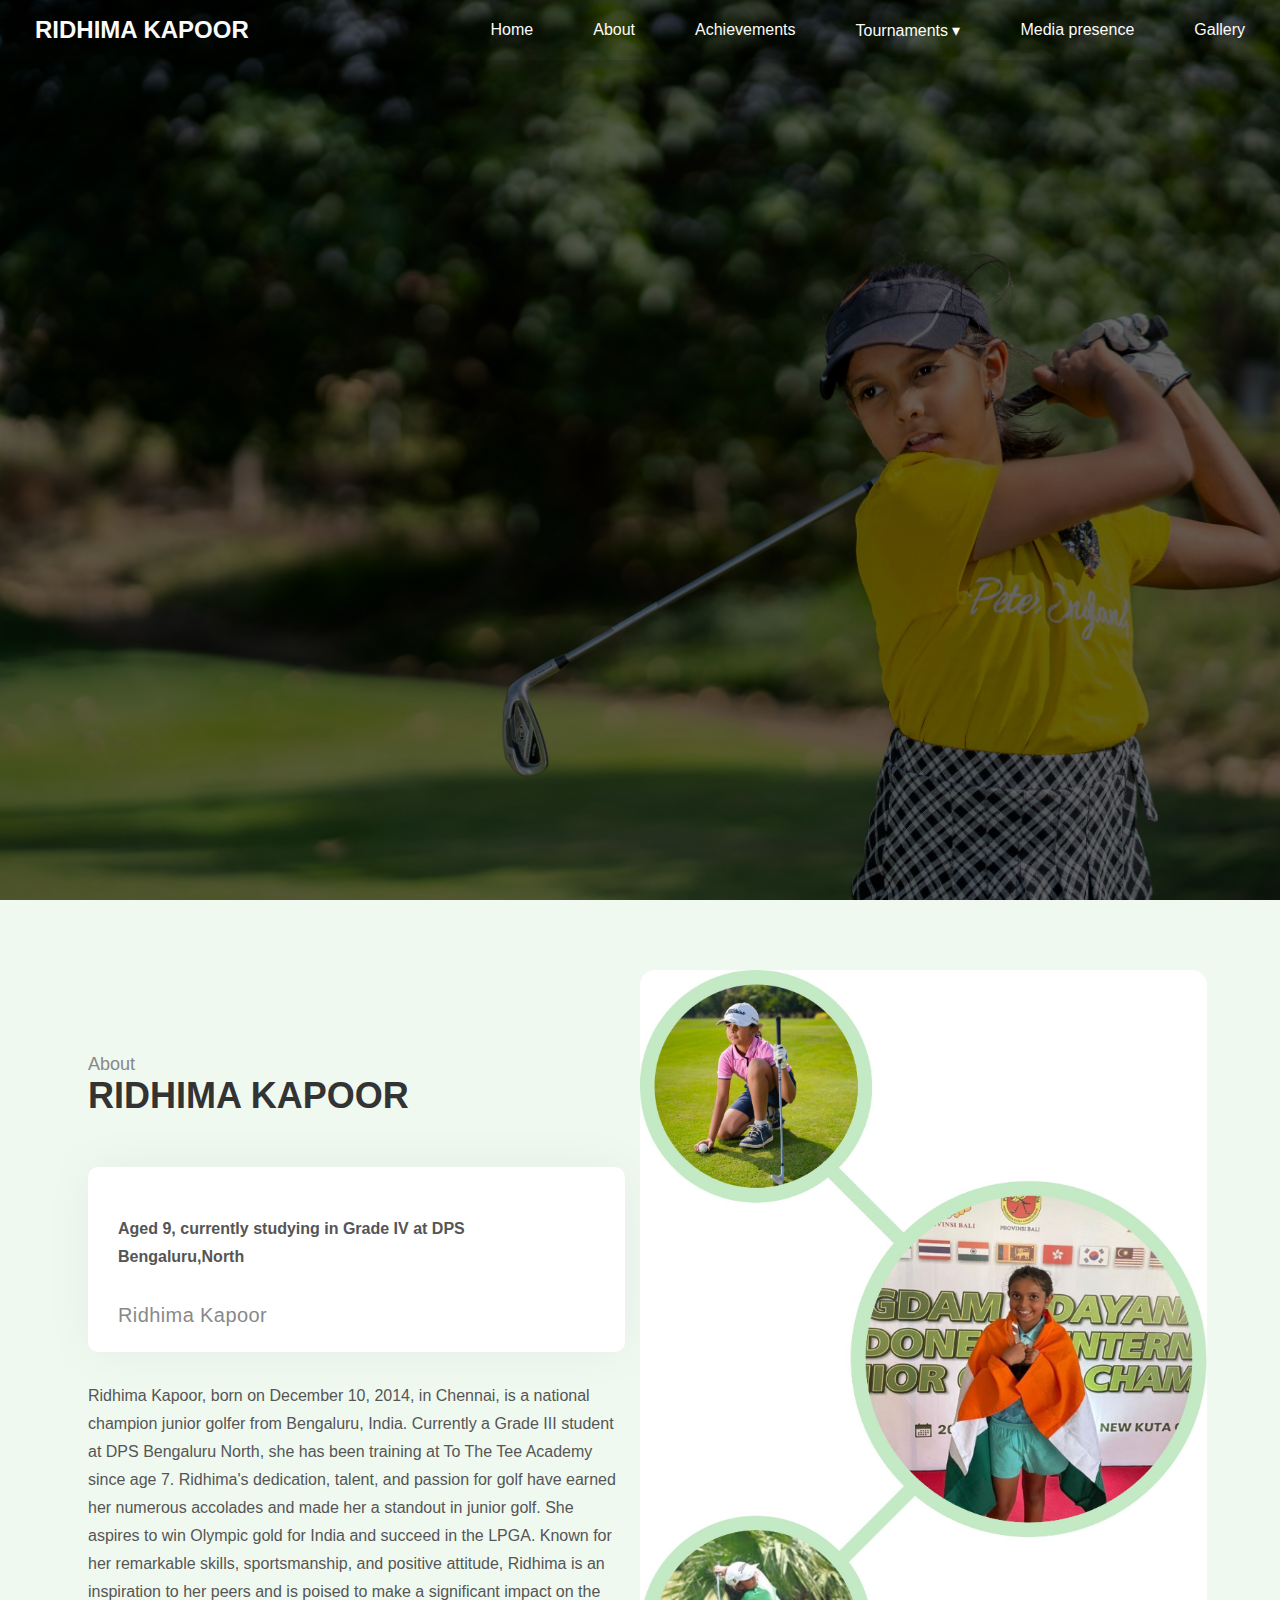
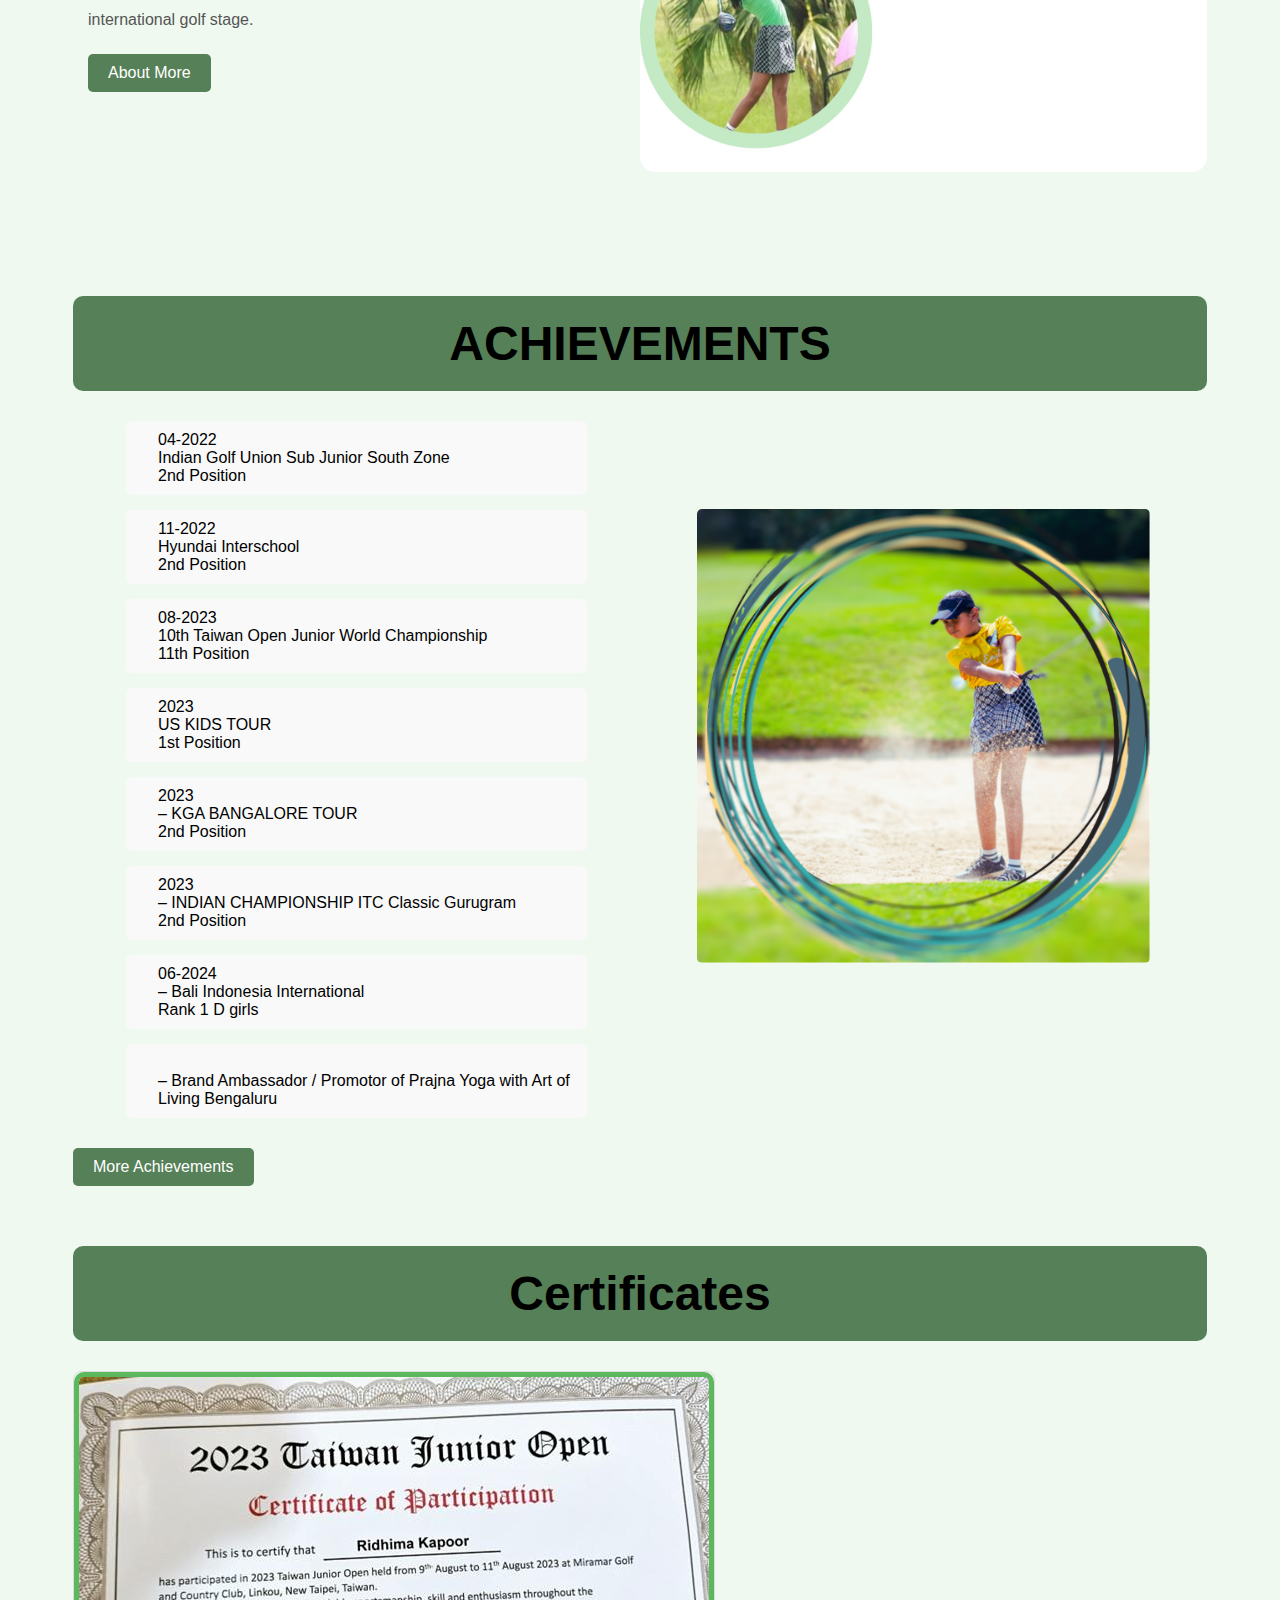
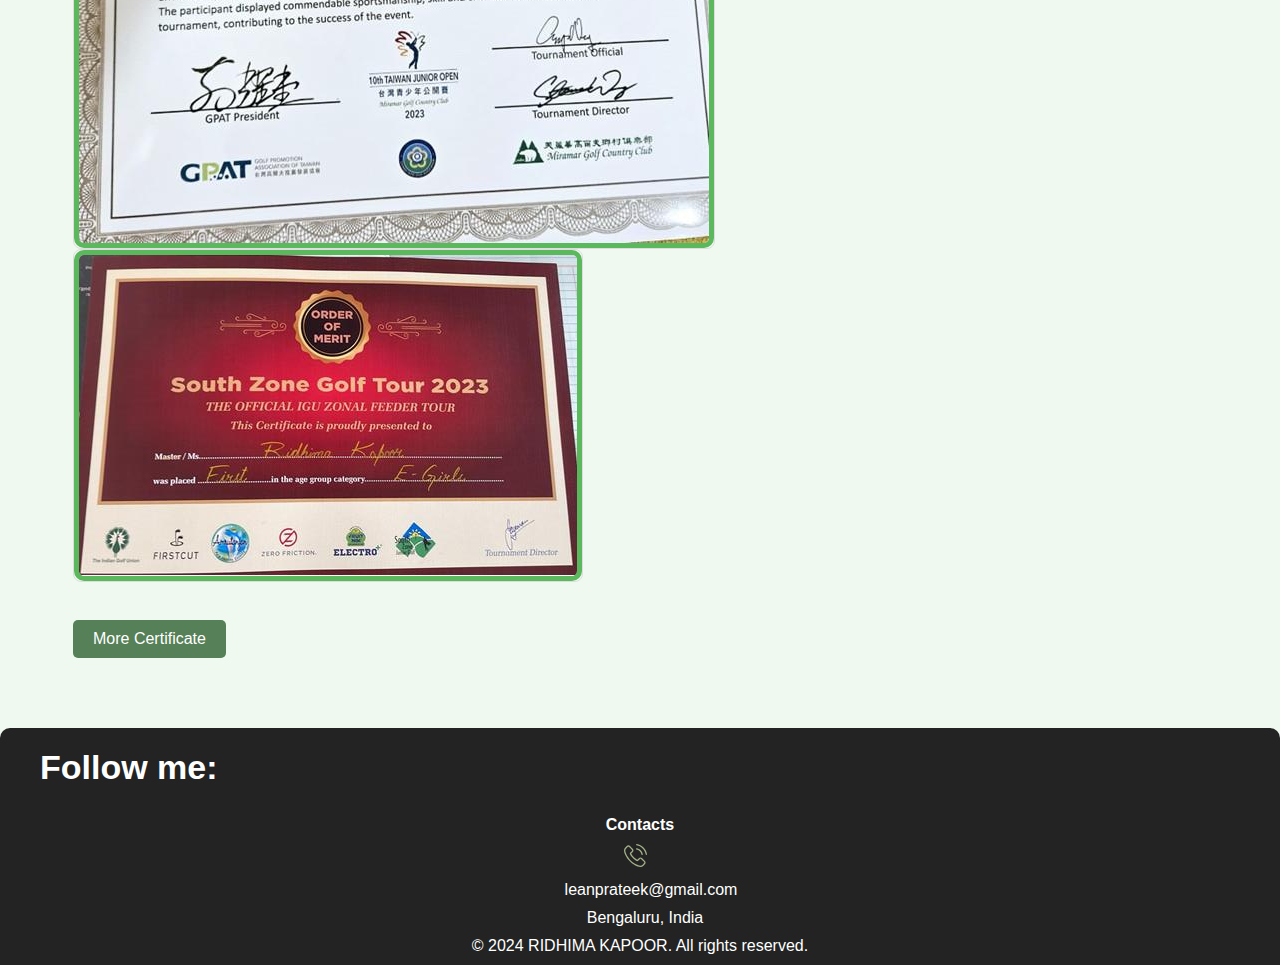
<file: index.html>
<!DOCTYPE html>
<html lang="en">

<head>
    <meta charset="UTF-8">
    <meta name="viewport" content="width=device-width, initial-scale=1.0">
    <title>RIDHIMA KAPOOR</title>
    <!-- Combined font-awesome CSS imports -->
    <link rel="stylesheet" href="CSS/indexcss.css">
    <link rel="stylesheet" href="https://cdnjs.cloudflare.com/ajax/libs/font-awesome/6.5.1/css/all.min.css"
        integrity="sha512-DTOQO9RWCH3ppGqcWaEA1BIZOC6xxalwEsw9c2QQeAIftl+Vegovlnee1c9QX4TctnWMn13TZye+giMm8e2LwA=="
        crossorigin="anonymous" referrerpolicy="no-referrer" />
    <link rel="preconnect" href="https://fonts.googleapis.com">
    <link rel="preconnect" href="https://fonts.gstatic.com" crossorigin>
    <link href="https://fonts.googleapis.com/css2?family=Poppins:ital,wght@1,300&display=swap" rel="stylesheet">
    <!-- Combined font-awesome CSS imports -->
    <link rel="stylesheet" href="https://cdnjs.cloudflare.com/ajax/libs/font-awesome/4.7.0/css/font-awesome.min.css">
    <script src="https://code.jquery.com/jquery-3.4.1.js"></script>

    
</head>
<style>
     .Hero {
            height: 100vh;
            width: 100%;
            background: linear-gradient(rgba(0, 0, 0, 0.6), rgba(0, 0, 0, 0.6)), url("RIDHIMA KAPOOR/main1.jpg") no-repeat center center;
            background-size: cover;
            background-position: center;
            backface-visibility: inherit;
            position: relative;
        }

        @media (max-width: 576px) {
    .Hero {
        height: 60vh; /* Adjust height as needed for tablets */
        background-position: center center;
        background-size: cover; /* Ensure the image is centered */
    }
}
        @media (max-width: 425px) {
    .Hero {
        height: 50vh; /* Adjust height as needed */
        background-position: center center; /* Ensure the image is centered */
    }
}
</style>

<body>
    <header>
        <div class="Hero">
            <nav>
                <ul class="sidebar">
                    <li onclick="hideSidebar()"><a href="#"><svg xmlns="http://www.w3.org/2000/svg" height="26"
                                viewBox="0 96 960 960" width="26">
                                <path
                                    d="m249 849-42-42 231-231-231-231 42-42 231 231 231-231 42 42-231 231 231 231-42 42-231-231-231 231Z" />
                            </svg></a></li>
                    <li><a href="index.html">Home</a></li>
                    <li><a href="About.html">About</a></li>
                    <li><a href="Achievements.html">Achievements</a></li>
                    <li><a href="#">Tournaments &#x25BE;</a>
                        <ul class="dropdown">
                            <li><a href="2022.html">2022</a></li>
                            <li><a href="2023.html">2023</a></li>
                            <li><a href="2024.html">2024</a></li>
                        </ul>
                    </li>
                    <li><a href="mediapresence.html">Media presence</a></li>
                    <li><a href="Gallery.html">Gallery</a></li>
                </ul>
                <ul>
                    <li><a href="#">
                            <h2 class="logo">RIDHIMA KAPOOR</h2>
                        </a></li>
                    <li class="hideOnMobile"><a href="index.html">Home</a></li>
                    <li class="hideOnMobile"><a href="About.html">About</a></li>
                    <li class="hideOnMobile"><a href="Achievements.html">Achievements</a></li>
                    <li class="hideOnMobile"><a href="#">Tournaments &#x25BE;</a>
                        <ul class="dropdown">
                            <li class="hideOnMobile"><a href="2022.html">2022</a></li>
                            <li class="hideOnMobile"><a href="2023.html">2023</a></li>
                            <li class="hideOnMobile"><a href="2024.html">2024</a></li>
                        </ul>
                    </li>
                    <li class="hideOnMobile"><a href="mediapresence.html">Media presence</a></li>
                    <li class="hideOnMobile"><a href="Gallery.html">Gallery</a></li>
                    <li class="menu-button" onclick="showSidebar()"><a href="#"><svg xmlns="http://www.w3.org/2000/svg"
                                height="26" viewBox="0 96 960 960" width="26">
                                <path d="M120 816v-60h720v60H120Zm0-210v-60h720v60H120Zm0-210v-60h720v60H120Z" />
                            </svg></a></li>
                </ul>
            </nav>
        </div>
        <script src="javascript/index.js"></script>
    </header>
    <main>

        <div class="about-area">
            <div class="container">
                <div class="row">
                    <div class="col">
                        <div class="about-left">
                            <div class="title">
                                <span>About</span>
                                <h2>RIDHIMA KAPOOR</h2>
                            </div>
                            <div class="special-message">
                                <div class="lqt">
                                    <i class="fas fa-quote-left"></i>
                                </div>
                                <p>Aged 9, currently studying in Grade IV at DPS Bengaluru,North
                                </p>
                                <div class="rqt">
                                    <i class="fas fa-quote-right"></i>
                                </div>
                                <h6>Ridhima Kapoor</h6>
                            </div>
                            <p>Ridhima Kapoor, born on December 10, 2014, in Chennai, is a national champion junior
                                golfer from Bengaluru, India. Currently a Grade III student at DPS Bengaluru North, she
                                has been training at To The Tee Academy since age 7. Ridhima's dedication, talent, and
                                passion for golf have earned her numerous accolades and made her a standout in junior
                                golf. She aspires to win Olympic gold for India and succeed in the LPGA. Known for her
                                remarkable skills, sportsmanship, and positive attitude, Ridhima is an inspiration to
                                her peers and is poised to make a significant impact on the international golf stage.
                            </p>
                            <div class="button--wrap">
                                <a href="About.html" class="eg-btn btn--primary golf-btn mx-auto">About More <i
                                        class="bi bi-arrow-right"></i></a>
                            </div>
                        </div>
                    </div>
                    <div class="col-lg-6 col-xl-6">
                        <div class="about-right">
                            <div class="">
                                <img src="RIDHIMA KAPOOR/hrk1.jpg" alt="about">
                            </div>
                        </div>
                    </div>
                </div>
            </div>
        </div>

        <div class="field-review sec-mar">
            <div class="container">
                <div class="row">
                    <div class="col-lg-7 col-xl-6 or2">
                        <div class="review-content">
                            <div class="tit1">
                                <h2>ACHIEVEMENTS</h2>
                            </div>

                            <ul class="field-points">


                                <li><i class="far fa-check-circle"></i> 04-2022<br /> Indian Golf Union Sub Junior
                                    South Zone<br /> 2nd Position</li>

                                <li><i class="far fa-check-circle"></i> 11-2022<br /> Hyundai Interschool <br /> 2nd
                                    Position</li>

                                <li><i class="far fa-check-circle"></i> 08-2023<br /> 10th Taiwan Open Junior World
                                    Championship <br /> 11th Position</li>

                                <li><i class="far fa-check-circle"></i> 2023<br /> US KIDS TOUR <br /> 1st
                                    Position</li>
                                <li><i class="far fa-check-circle"></i> 2023<br /> – KGA BANGALORE TOUR<br /> 2nd
                                    Position</li>
                                <li><i class="far fa-check-circle"></i> 2023<br /> – INDIAN CHAMPIONSHIP ITC
                                    Classic Gurugram<br /> 2nd Position</li>
                                <li><i class="far fa-check-circle"></i> 06-2024<br /> – Bali Indonesia
                                    International<br /> Rank 1 D girls</li>
                                <li><i class="far fa-check-circle"></i><br /> – Brand Ambassador / Promotor
                                    of Prajna Yoga with Art of Living
                                    Bengaluru<br /> </li>



                            </ul>
                            <div class="button--wrap">
                                <a href="Achievements.html"
                                    class="eg-btn btn--primary golf-btn mx-auto">More Achievements<i
                                        class="bi bi-arrow-right"></i></a>
                            </div>
                        </div>
                    </div>
                    <div class="col-lg-5 col-xl-6 or1">
                        <div class="field-img">
                            <img src="RIDHIMA KAPOOR/ach-rk5.png" alt="">
                        </div>
                    </div>
                </div>
            </div>
        </div>

        <div class="our-club sec-mar-bottom">
            <div class="container">
                <div class="row justify-content-center">
                    <div class="col-xl-6">
                        <div class="tit2">
                            <h2>Certificates</h2>
                        </div>
                    </div>
                </div>
                <div class="club-facilities">
                    <div class="row g-4">

                        <div class="col-md-6 col-lg-4">
                            <div class="single-facility">
                                <div class="facilty-img">
                                    <a href="#"><img src="RIDHIMA KAPOOR/cert1.jpg" alt=""></a>
                                </div>
                            </div>
                        </div>
                        <div class="col-md-6 col-lg-4">
                            <div class="single-facility">
                                <div class="facilty-img">
                                    <a href="#"><img src="RIDHIMA KAPOOR/cert2.jpg" alt=""></a>
                                </div>
                            </div>
                        </div>
                    </div>
                    <br />
                    <div class="button--wrap certiicate-btn">
                        <a href="2022.html"
                            class="eg-btn btn--primary golf-btn mx-auto">More Certificate <i
                                class="bi bi-arrow-right"></i></a>
                    </div>
                </div>
            </div>
        </div>


    </main>

    <footer>
        <div class="footer-container">
            <h1>Follow me: </h1>
            <div class="social-icons">
               <!-- <a href="" target="_blank"><i class="fa-brands fa-facebook"></i></a>-->
                <a href="https://www.instagram.com/ridhima_kapoor_g/?utm_source=ig_embed&ig_rid=15fcfe36-5693-48a4-8df6-24b046342776&ig_mid=89C31DAB-58BF-47EE-B139-135006F8A5E1"
                    target="_blank"><i class="fab fa-instagram"></i></a>
               <!-- <a href="https://twitter.com/" target="_blank"><i class="fab fa-twitter"></i></a>
                <a href="https://www.linkedin.com" target="_blank"><i class="fab fa-linkedin-in"></i></a>-->
            </div>
        </div>
        <div class="col-md-4">
            <div class="footer-widget">
                <h4>Contacts</h4>
                <div class="number">
                    <div class="num-icon">
                        <i><img src="RIDHIMA KAPOOR/f-c2.svg" alt=""></i>
                    </div>
                    <div class="phone">
                        <a href=""></a>
                    </div>
                </div>
                <div class="office-mail">
                    <div class="mail-icon">
                        <i class="far fa-envelope"></i>
                    </div>
                    <div class="email">
                        <a href="mailto:leanprateek@gmail.com"><span data-cfemail="mailto:leanprateek@gmail.com">
                                leanprateek@gmail.com</span></a>
                    </div>
                </div>
                <div class="address">
                    <div class="address-icon">
                        <i class="fas fa-map-marker-alt"></i>
                    </div>
                    <p>Bengaluru, India</p>
                </div>


            </div>
        </div>
        </div>
        </div>
        <p>&copy; 2024 RIDHIMA KAPOOR. All rights reserved.</p>
    </footer>
</body>




</html>
</file>
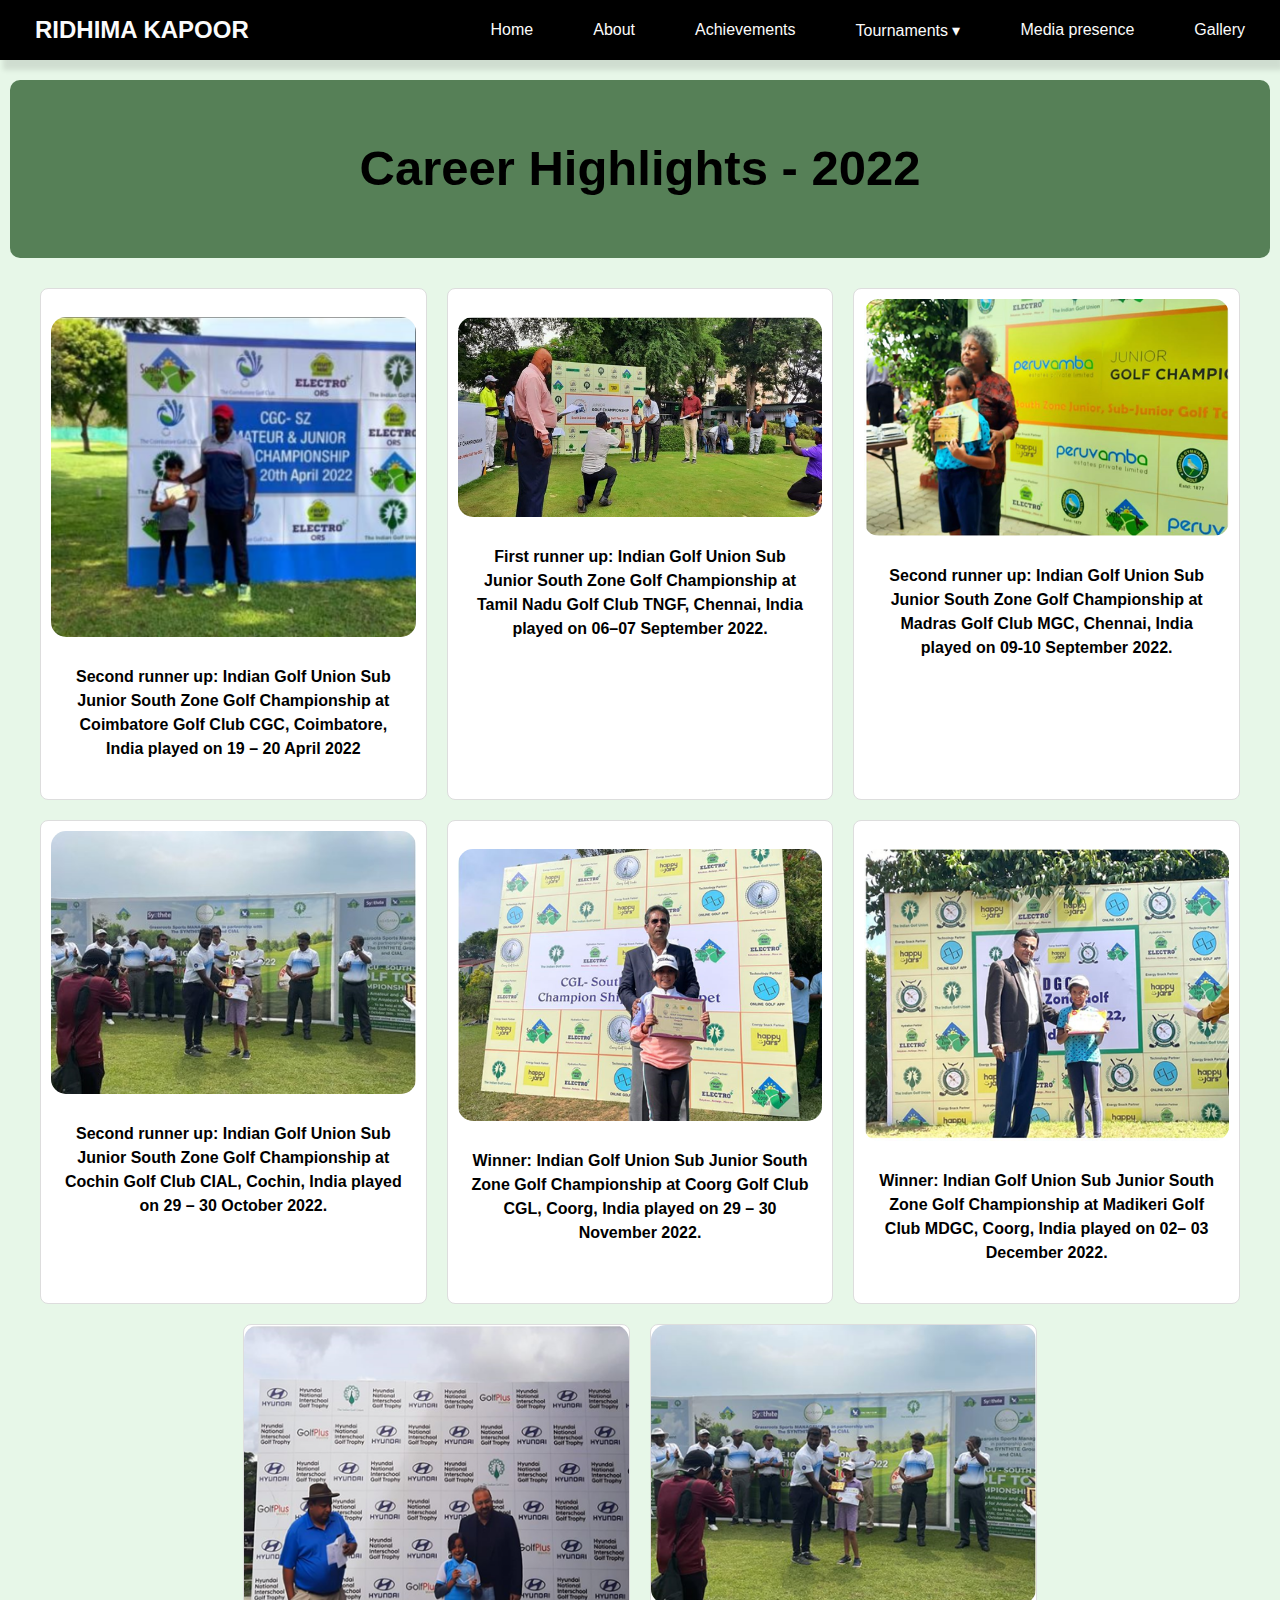
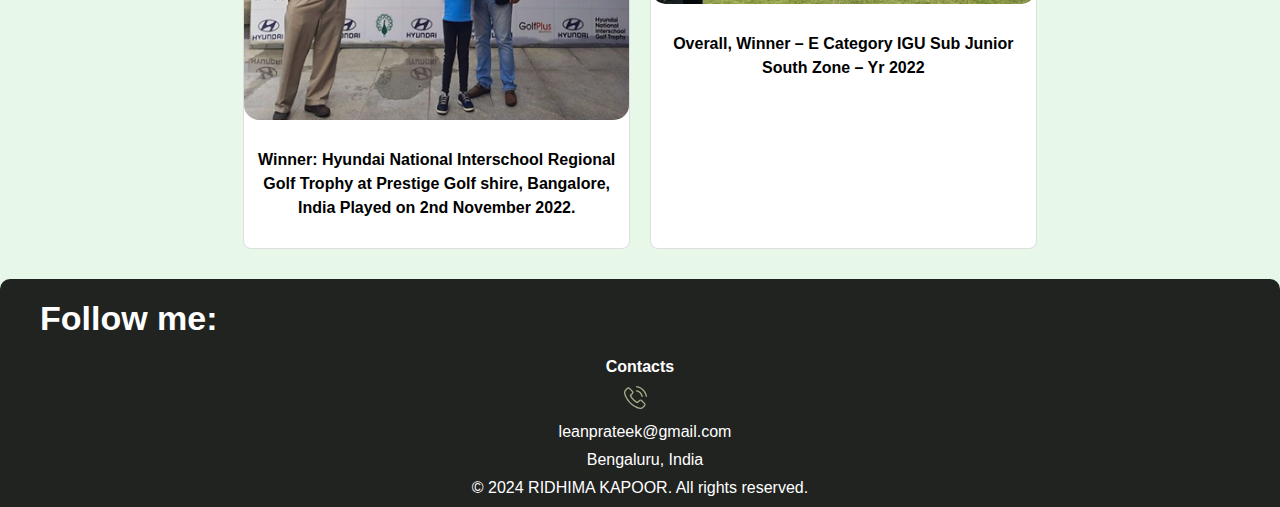
<file: 2022.html>
<!DOCTYPE html>
<html lang="en">

<head>
    <meta charset="UTF-8">
    <meta name="viewport" content="width=device-width, initial-scale=1.0">
    <link rel="preconnect" href="https://fonts.googleapis.com">
    <link rel="stylesheet" href="CSS/2022css.css"/>
    <link rel="preconnect" href="https://fonts.gstatic.com" crossorigin>

    <link href="https://fonts.googleapis.com/css2?family=Poppins:ital,wght@1,300&display=swap" rel="stylesheet">
    <link rel="stylesheet" href="https://cdnjs.cloudflare.com/ajax/libs/font-awesome/6.5.1/css/all.min.css"
        integrity="sha512-DTOQO9RWCH3ppGqcWaEA1BIZOC6xxalwEsw9c2QQeAIftl+Vegovlnee1c9QX4TctnWMn13TZye+giMm8e2LwA=="
        crossorigin="anonymous" referrerpolicy="no-referrer" />
    <title>2022 Wins</title>


</head>

<body>
    <header>
        <nav>
            <ul class="sidebar">
                <li onclick="hideSidebar()"><a href="#"><svg xmlns="http://www.w3.org/2000/svg" height="26"
                            viewBox="0 96 960 960" width="26">
                            <path
                                d="m249 849-42-42 231-231-231-231 42-42 231 231 231-231 42 42-231 231 231 231-42 42-231-231-231 231Z" />
                        </svg></a></li>
                <li><a href="index.html">Home</a></li>
                <li><a href="About.html">About</a></li>
                <li><a href="Achievements.html">Achievements</a></li>
                <li><a href="#">Tournaments &#x25BE;</a>
                    <ul class="dropdown">
                        <li><a href="2022.html">2022</a></li>
                        <li><a href="2023.html">2023</a></li>
                        <li><a href="2024.html">2024</a></li>
                    </ul>
                </li>
                <li><a href="mediapresence.html">Media presence</a></li>
                <li><a href="Gallery.html">Gallery</a></li>
            </ul>
            <ul>
                <li><a href="index.html"><h2 class="logo">RIDHIMA KAPOOR</h2></a></li>
                <li class="hideOnMobile"><a href="index.html">Home</a></li>
                <li class="hideOnMobile"><a href="About.html">About</a></li>
                <li class="hideOnMobile"><a href="Achievements.html">Achievements</a></li>
                <li class="hideOnMobile"><a href="#">Tournaments &#x25BE;</a>
                    <ul class="dropdown">
                        <li class="hideOnMobile"><a href="2022.html">2022</a></li>
                        <li class="hideOnMobile"><a href="2023.html">2023</a></li>
                        <li class="hideOnMobile"><a href="2024.html">2024</a></li>
                    </ul>
                </li>
                <li class="hideOnMobile"><a href="mediapresence.html">Media presence</a></li>
                <li class="hideOnMobile"><a href="Gallery.html">Gallery</a></li>
                <li class="menu-button" onclick="showSidebar()"><a href="#"><svg xmlns="http://www.w3.org/2000/svg"
                            height="26" viewBox="0 96 960 960" width="26">
                            <path d="M120 816v-60h720v60H120Zm0-210v-60h720v60H120Zm0-210v-60h720v60H120Z" />
                        </svg></a></li>
            </ul>
        </nav>
        <script src="javascript/sb.js">
           
        </script>
    </header>
    <main>
        <div class="title">
            <br>
            <h3><b>Career Highlights - 2022 </b></h3>
            <br>
           
        </div>
        <div class="contr">
            <div class="i1">
                <br>
                <div class="ig">
                    <img src="RIDHIMA KAPOOR/cgc22.png" width="940" height="100%" alig="center" alt="" />
                </div>
                <br>
                <div class="dt">
                    <p>Second runner up: Indian Golf Union Sub Junior South Zone Golf Championship at Coimbatore Golf Club CGC, Coimbatore, India played on 19 – 20 April 2022</p>
                </div>
                <br>
            </div>
        
            <div class="i2">
                <br>
                <div class="ig">
                    <img src="RIDHIMA KAPOOR/C22.jpg" width="940" height="100%" alig="center" alt="" />
                </div>
                <br>
                <div class="dt">
                    <p>First runner up: Indian Golf Union Sub Junior South Zone Golf Championship at Tamil Nadu Golf Club TNGF, Chennai, India played on 06–07 September 2022.</p>
                </div>
                <br>
            </div>
        
            <div class="i3">
                <div class="ig">
                    <img src="RIDHIMA KAPOOR/sep22.png" width="940" height="100%" alig="center" alt="" />
                </div>
                <br>
                <div class="dt">
                    <p>Second runner up: Indian Golf Union Sub Junior South Zone Golf Championship at Madras Golf Club MGC, Chennai, India played on 09-10 September 2022.</p>
                </div>
                <br>
            </div>
        
            <div class="i4">
                <div class="ig">
                    <img src="RIDHIMA KAPOOR/22.jpg" width="940" height="100%" alig="center" alt="" />
                </div>
                <br>
                <div class="dt">
                    <p>Second runner up: Indian Golf Union Sub Junior South Zone Golf Championship at Cochin Golf Club CIAL, Cochin, India played on 29 – 30 October 2022.</p>
                </div>
                <br>
            </div>
        
            <div class="i5">
                <br>
                <div class="ig">
                    <img src="RIDHIMA KAPOOR/i2.png" width="940" height="100%" alig="center" alt="" />
                </div>
                <br>
                <div class="dt">
                    <p>Winner: Indian Golf Union Sub Junior South Zone Golf Championship at Coorg Golf Club CGL, Coorg, India played on 29 – 30 November 2022.</p>
                </div>
                <br>
            </div>
        
            <div class="i6">
                <br>
                <div class="ig">
                    <img src="RIDHIMA KAPOOR/i3.png" width="940" height="100%" alig="center" alt="" />
                </div>
                <br>
                <div class="dt">
                    <p>Winner: Indian Golf Union Sub Junior South Zone Golf Championship at Madikeri Golf Club MDGC, Coorg, India played on 02– 03 December 2022.</p>
                </div>
                <br>
            </div>
        
            <div class="i7">
                <div class="ig">
                    <img src="RIDHIMA KAPOOR/nov22.png" width="940" height="100%" alig="center" alt="" />
                </div>
                <br>
                <div class="dt">
                    <p>Winner: Hyundai National Interschool Regional Golf Trophy at Prestige Golf shire, Bangalore, India Played on 2nd November 2022.</p>
                </div>
                <br>
            </div>
        
            <div class="i8">
                <div class="ig">
                    <img src="RIDHIMA KAPOOR/IGU22.png" width="940" height="100%" alig="center" alt="" />
                </div>
                <br>
                <div class="dt">
                    <p>Overall, Winner – E Category IGU Sub Junior South Zone – Yr 2022</p>
                </div>
                <br>
            </div>
        </div>
        
    </main>
    <footer>
        <div class="footer-container">
            <h1>Follow me: </h1>
            <div class="social-icons">
               <!-- <a href="" target="_blank"><i class="fa-brands fa-facebook"></i></a>-->
                <a href="https://www.instagram.com/ridhima_kapoor_g/?utm_source=ig_embed&ig_rid=15fcfe36-5693-48a4-8df6-24b046342776&ig_mid=89C31DAB-58BF-47EE-B139-135006F8A5E1"
                    target="_blank"><i class="fab fa-instagram"></i></a>
              <!--  <a href="https://twitter.com/" target="_blank"><i class="fab fa-twitter"></i></a>
                <a href="https://www.linkedin.com" target="_blank"><i class="fab fa-linkedin-in"></i></a>-->
            </div>
        </div>
        <div class="col-md-4">
            <div class="footer-widget">
                <h4>Contacts</h4>
                <div class="number">
                    <div class="num-icon">
                        <i><img src="RIDHIMA KAPOOR/f-c2.svg" alt=""></i>
                    </div>
                    <div class="phone">
                        <a href=""></a>
                    </div>
                </div>
                <div class="office-mail">
                    <div class="mail-icon">
                        <i class="far fa-envelope"></i>
                    </div>
                    <div class="email">
                        <a href="mailto: leanprateek@gmail.com"><span data-cfemail="mailto: leanprateek@gmail.com">
                                leanprateek@gmail.com</span></a>
                    </div>
                </div>
                <div class="address">
                    <div class="address-icon">
                        <i class="fas fa-map-marker-alt"></i>
                    </div>
                    <p>Bengaluru, India</p>
                </div>


            </div>
        </div>
        </div>
        </div>
        <p>&copy; 2024 RIDHIMA KAPOOR. All rights reserved.</p>
    </footer>

</body>

</html>
</file>
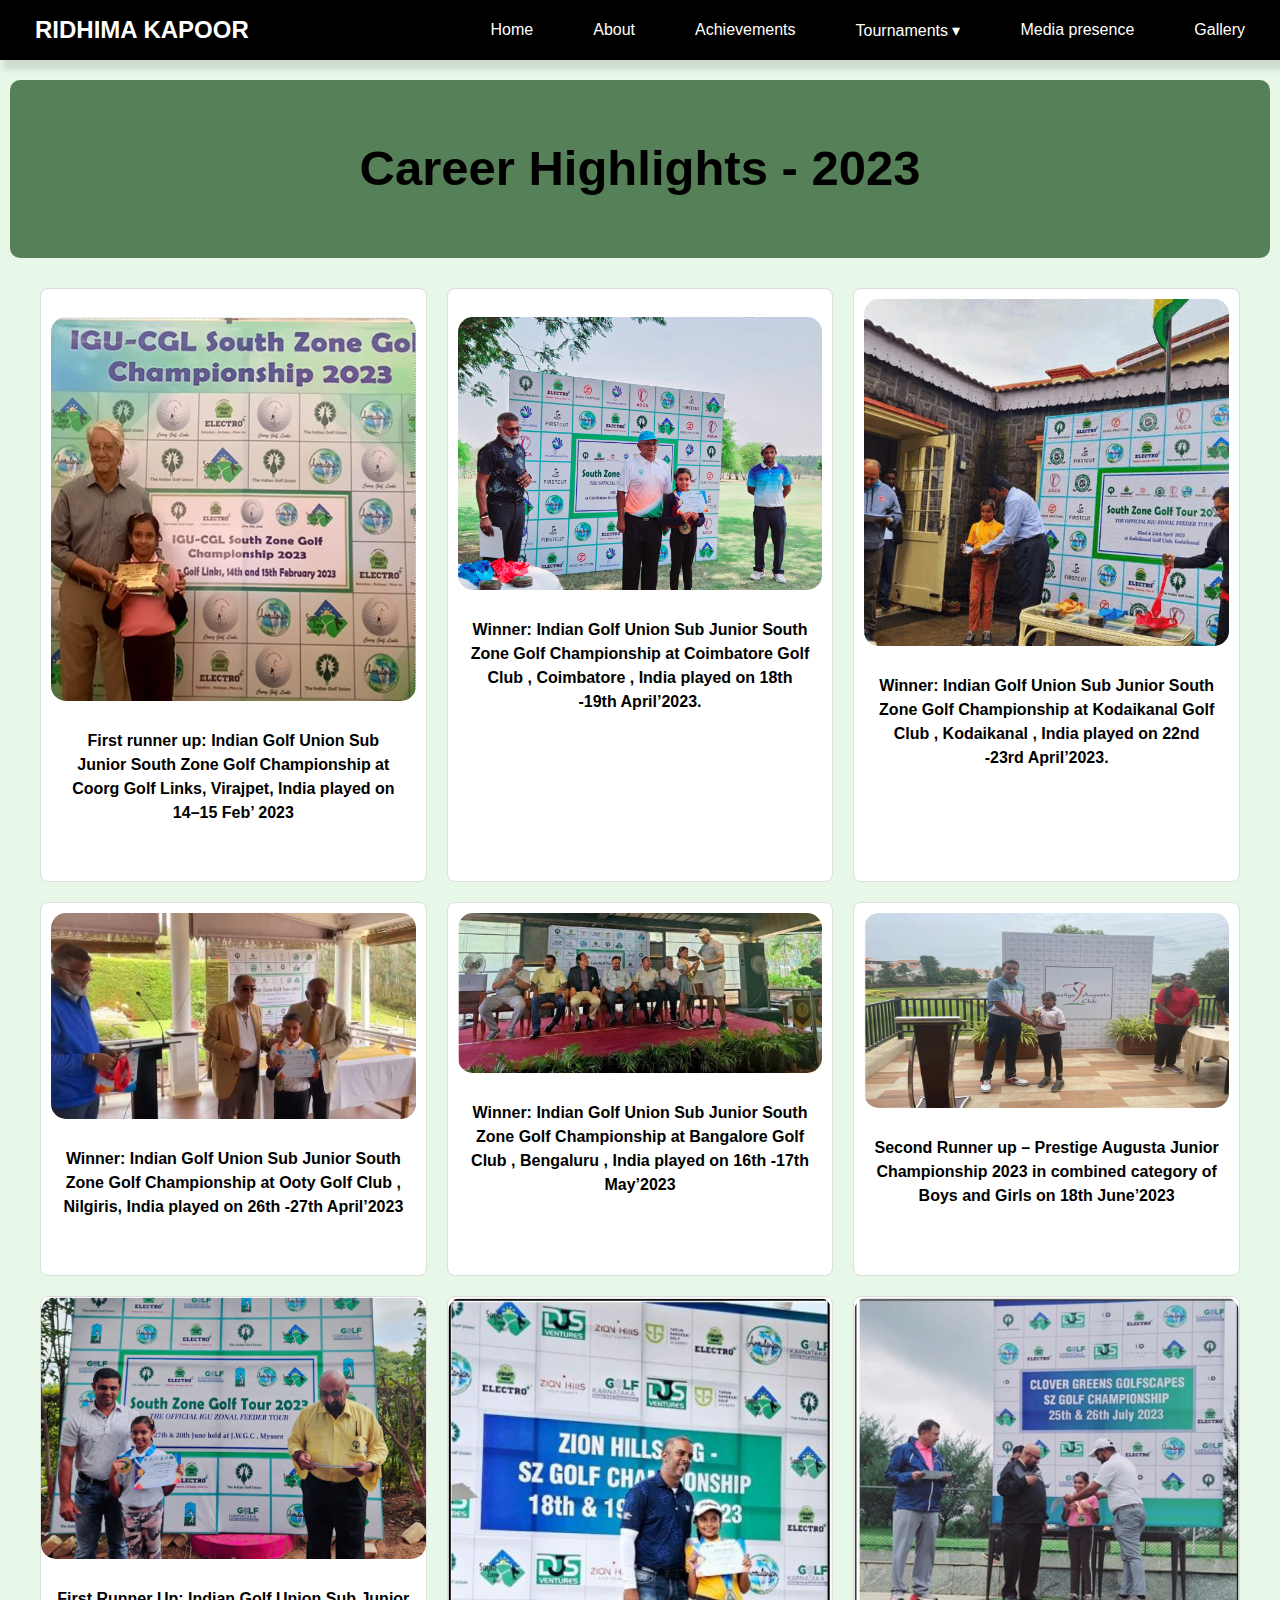
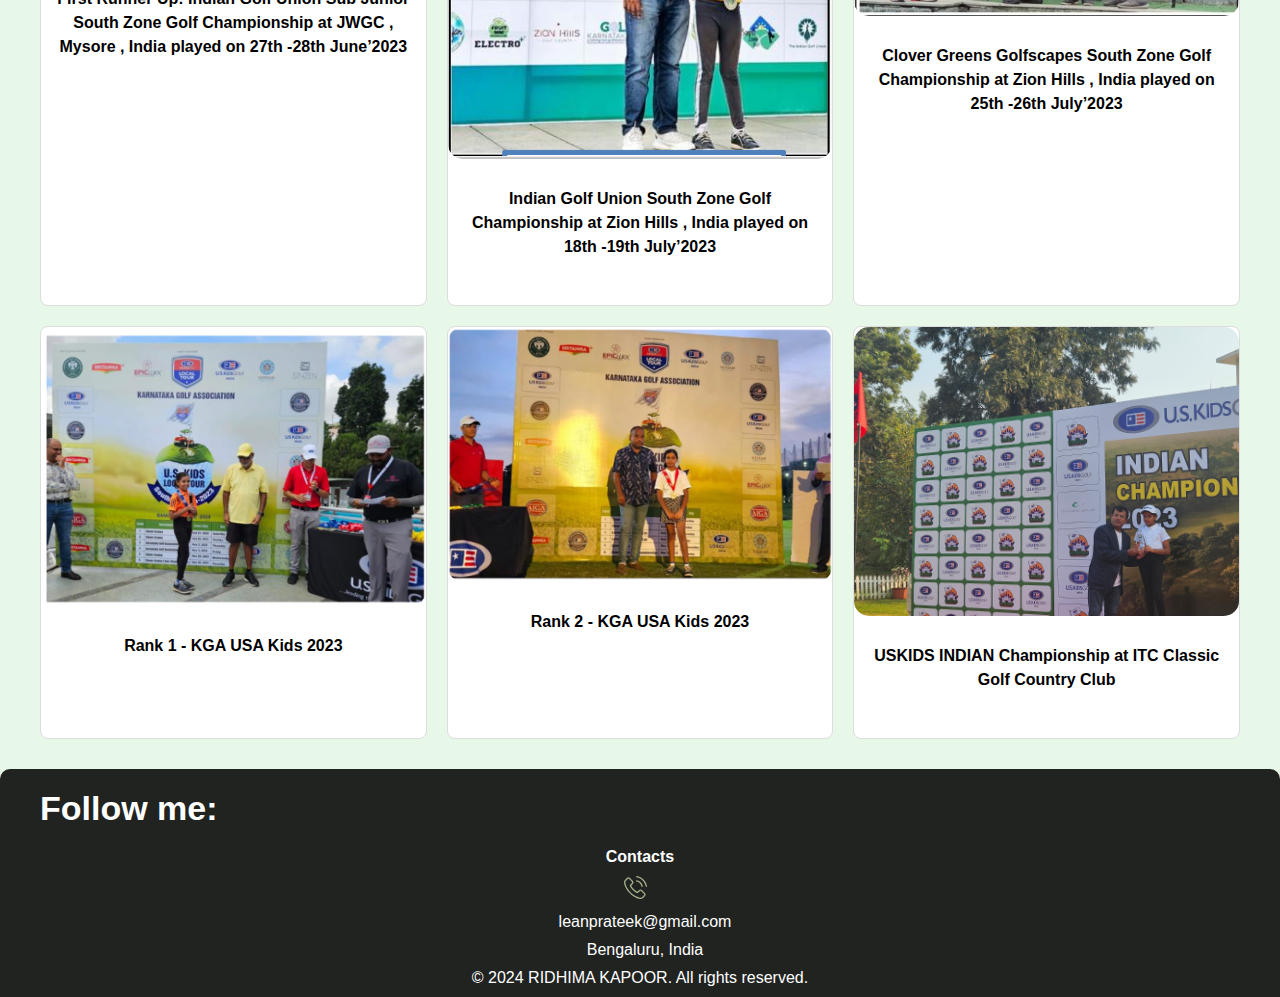
<file: 2023.html>
<!DOCTYPE html>
<html lang="en">

<head>
    <meta charset="UTF-8">
    <meta name="viewport" content="width=device-width, initial-scale=1.0">
    <link href="CSS/2023css.css" rel="stylesheet">
    <link rel="preconnect" href="https://fonts.googleapis.com">
    <link rel="preconnect" href="https://fonts.gstatic.com" crossorigin>
    <link href="https://fonts.googleapis.com/css2?family=Poppins:ital,wght@1,300&display=swap" rel="stylesheet">
    <link rel="stylesheet" href="https://cdnjs.cloudflare.com/ajax/libs/font-awesome/6.5.1/css/all.min.css"
        integrity="sha512-DTOQO9RWCH3ppGqcWaEA1BIZOC6xxalwEsw9c2QQeAIftl+Vegovlnee1c9QX4TctnWMn13TZye+giMm8e2LwA=="
        crossorigin="anonymous" referrerpolicy="no-referrer" />
    <title> 2023 Wins</title>
    

</head>

<body>
    <header>
        <nav>
            <ul class="sidebar">
                <li onclick="hideSidebar()"><a href="#"><svg xmlns="http://www.w3.org/2000/svg" height="26"
                            viewBox="0 96 960 960" width="26">
                            <path
                                d="m249 849-42-42 231-231-231-231 42-42 231 231 231-231 42 42-231 231 231 231-42 42-231-231-231 231Z" />
                        </svg></a></li>
                <li><a href="index.html">Home</a></li>
                <li><a href="About.html">About</a></li>
                <li><a href="Achievements.html">Achievements</a></li>
                <li><a href="#">Tournaments &#x25BE;</a>
                    <ul class="dropdown">
                        <li><a href="2022.html">2022</a></li>
                        <li><a href="2023.html">2023</a></li>
                        <li><a href="2024.html">2024</a></li>
                    </ul>
                </li>
                <li><a href="mediapresence.html">Media presence</a></li>
                <li><a href="Gallery.html">Gallery</a></li>
            </ul>
            <ul>
                <li><a href="index.html"><h2 class="logo">RIDHIMA KAPOOR</h2></a></li>
                <li class="hideOnMobile"><a href="index.html">Home</a></li>
                <li class="hideOnMobile"><a href="About.html">About</a></li>
                <li class="hideOnMobile"><a href="Achievements.html">Achievements</a></li>
                <li class="hideOnMobile"><a href="#">Tournaments &#x25BE;</a>
                    <ul class="dropdown">
                        <li class="hideOnMobile"><a href="2022.html">2022</a></li>
                        
                        <li class="hideOnMobile"><a href="2023.html">2023</a></li>
                        <li class="hideOnMobile"><a href="2024.html">2024</a></li>
                    </ul>
                </li>
                <li class="hideOnMobile"><a href="mediapresence.html">Media presence</a></li>
                <li class="hideOnMobile"><a href="Gallery.html">Gallery</a></li>
                <li class="menu-button" onclick="showSidebar()"><a href="#"><svg xmlns="http://www.w3.org/2000/svg"
                            height="26" viewBox="0 96 960 960" width="26">
                            <path d="M120 816v-60h720v60H120Zm0-210v-60h720v60H120Zm0-210v-60h720v60H120Z" />
                        </svg></a></li>
            </ul>
        </nav>
        <script src="javascript/sb.js">
            
            
        </script>
    </header>
    <main>
        <div class="title">
            <br>
            <h3><b>Career Highlights - 2023 </b></h3>
            <br>
        </div>
        <div class="contr">
            <div class="i1">
                <br>
                <div class="ig">
                    <img src="RIDHIMA KAPOOR/IGU23.png" width="940" height="100%" alig="center" alt="" />
                </div>
                <br>
                <div class="dt">
                    <p>First runner up: Indian Golf Union Sub Junior South Zone Golf Championship at Coorg Golf Links,
                        Virajpet, India played on 14–15 Feb’ 2023 </p>
                </div>
                <br>
                <br>
            </div>
        
            <div class="i2">
                <br>
                <div class="ig">
                    <img src="RIDHIMA KAPOOR/june23.jpeg" width="940" height="100%" alig="center" alt="" />
                </div>
                <br>
                <div class="dt">
                    <p>Winner: Indian Golf Union Sub Junior South Zone Golf Championship at Coimbatore Golf Club ,
                        Coimbatore , India played on 18th -19th April’2023. </p>
                </div>
                <br>
                <br>
            </div>
            
            <div class="i3">
                <div class="ig">
                    <img src="RIDHIMA KAPOOR/apr23.gif" width="940" height="100%" alig="center" alt="" />
                </div>
                <br>
                <div class="dt">
                    <p>Winner: Indian Golf Union Sub Junior South Zone Golf Championship at Kodaikanal Golf Club ,
                        Kodaikanal , India played on 22nd -23rd April’2023.</p>
                </div>
                <br>
                <br>
            </div>
            
            <div class="i4">
                <div class="ig">
                    <img src="RIDHIMA KAPOOR/OO23.jpeg" width="940" height="100%" alig="center" alt="" />
                </div>
                <br>
                <div class="dt">
                    <p>Winner: Indian Golf Union Sub Junior South Zone Golf Championship at Ooty Golf Club , Nilgiris,
                        India played on 26th -27th April’2023 </p>
                </div>
                <br>
                <br>
            </div>
            
            <div class="i5">
                <div class="ig">
                    <img src="RIDHIMA KAPOOR/23 bgc.jpg" width="940" height="100%" alig="center" alt="" />
                </div>
                <br>
                <div class="dt">
                    <p>Winner: Indian Golf Union Sub Junior South Zone Golf Championship at Bangalore Golf Club ,
                        Bengaluru , India played on 16th -17th May’2023 </p>
                </div>
                <br>
                <br>
            </div>
            
            <div class="i6">
                <div class="ig">
                    <img src="RIDHIMA KAPOOR/HP.png" width="940" height="100%" alig="center" alt="" />
                </div>
                <br>
                <div class="dt">
                    <p>Second Runner up – Prestige Augusta Junior Championship 2023 in combined category of Boys and Girls
                        on 18th June’2023 </p>
                </div>
                <br>
                <br>
            </div>
            
            <div class="i7">
                <div class="ig">
                    <img src="RIDHIMA KAPOOR/j23.png" width="940" height="100%" alig="center" alt="" />
                </div>
                <br>
                <div class="dt">
                    <p>First Runner Up: Indian Golf Union Sub Junior South Zone Golf Championship at JWGC , Mysore , India played on 27th -28th June’2023 </p>
                </div>
                <br>
                <br>
            </div>
            
            <div class="i8">
                <div class="ig">
                    <img src="RIDHIMA KAPOOR/zion_2023.png" width="940" height="100%" alig="center" alt="" />
                </div>
                <br>
                <div class="dt">
                    <p>Indian Golf Union South Zone Golf Championship at Zion Hills , India played on 18th -19th July’2023 </p>
                </div>
                <br>
                <br>
            </div>
            
            <div class="i9">
                <div class="ig">
                    <img src="RIDHIMA KAPOOR/IGU_cgg_23.png" width="940" height="100%" alig="center" alt="" />
                </div>
                <br>
                <div class="dt">
                    <p>Clover Greens Golfscapes South Zone Golf Championship at Zion Hills , India played on 25th -26th July’2023 </p>
                </div>
                <br>
                <br>
            </div>
            
            <div class="i10">
                <div class="ig">
                    <img src="RIDHIMA KAPOOR/KGA_US_23.png" width="940" height="100%" alig="center" alt="" />
                </div>
                <br>
                <div class="dt">
                    <p>Rank 1 - KGA USA Kids 2023 </p>
                </div>
                <br>
                <br>
            </div>
            
            <div class="i11">
                <div class="ig">
                    <img src="RIDHIMA KAPOOR/KGA_US_23_r2.png" width="940" height="100%" alig="center" alt="" />
                </div>
                <br>
                <div class="dt">
                    <p>Rank 2 - KGA USA Kids 2023 </p>
                </div>
                <br>
                <br>
            </div>
            
            <div class="i12">
                <div class="ig">
                    <img src="RIDHIMA KAPOOR/23_itc.png.jpg" width="940" height="100%" alig="center" alt="" />
                </div>
                <br>
                <div class="dt">
                    <p>USKIDS INDIAN Championship at ITC Classic Golf Country Club</p>
                </div>
                <br>
                <br>
            </div>
        </div>
        

    </main>
    <footer>
        <div class="footer-container">
            <h1>Follow me: </h1>
            <div class="social-icons">
               <!-- <a href="" target="_blank"><i class="fa-brands fa-facebook"></i></a>-->
                <a href="https://www.instagram.com/ridhima_kapoor_g/?utm_source=ig_embed&ig_rid=15fcfe36-5693-48a4-8df6-24b046342776&ig_mid=89C31DAB-58BF-47EE-B139-135006F8A5E1"
                    target="_blank"><i class="fab fa-instagram"></i></a>
                <!--<a href="https://twitter.com/" target="_blank"><i class="fab fa-twitter"></i></a>
                <a href="https://www.linkedin.com" target="_blank"><i class="fab fa-linkedin-in"></i></a>-->
            </div>
        </div>
        <div class="col-md-4">
            <div class="footer-widget">
                <h4>Contacts</h4>
                <div class="number">
                    <div class="num-icon">
                        <i><img src="RIDHIMA KAPOOR/f-c2.svg" alt=""></i>
                    </div>
                    <div class="phone">
                        <a href=""></a>
                    </div>
                </div>
                <div class="office-mail">
                    <div class="mail-icon">
                        <i class="far fa-envelope"></i>
                    </div>
                    <div class="email">
                        <a href="mailto: leanprateek@gmail.com"><span data-cfemail="mailto: leanprateek@gmail.com">
                                leanprateek@gmail.com</span></a>
                    </div>
                </div>
                <div class="address">
                    <div class="address-icon">
                        <i class="fas fa-map-marker-alt"></i>
                    </div>
                    <p>Bengaluru, India</p>
                </div>


            </div>
        </div>
        </div>
        </div>
        <p>&copy; 2024 RIDHIMA KAPOOR. All rights reserved.</p>
    </footer>

</body>

</html>
</file>
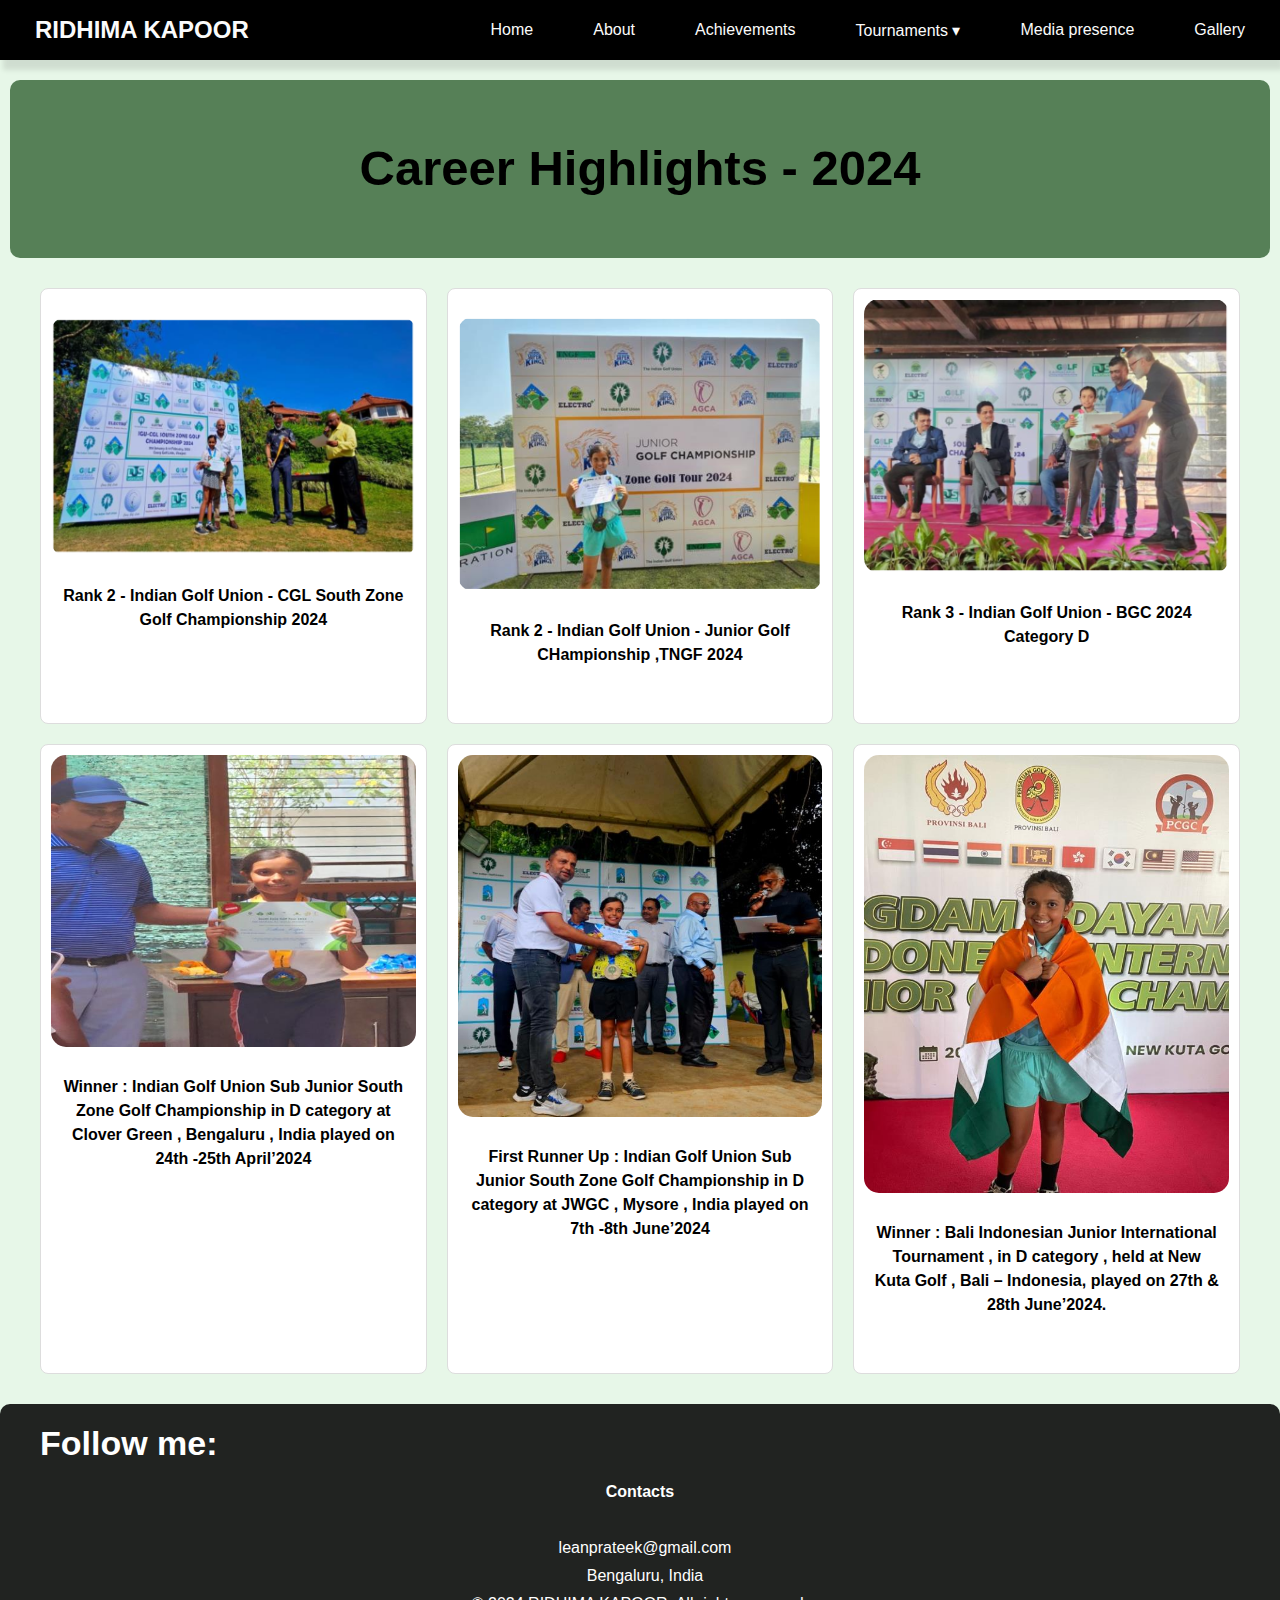
<file: 2024.html>
<!DOCTYPE html>
<html lang="en">

<head>
    <meta charset="UTF-8">
    <meta name="viewport" content="width=device-width, initial-scale=1.0">
    <link rel="preconnect" href="https://fonts.googleapis.com">
    <link rel="stylesheet" href="CSS/2024css.css"/>
    <link rel="preconnect" href="https://fonts.gstatic.com" crossorigin>

    <link href="https://fonts.googleapis.com/css2?family=Poppins:ital,wght@1,300&display=swap" rel="stylesheet">
    <link rel="stylesheet" href="https://cdnjs.cloudflare.com/ajax/libs/font-awesome/6.5.1/css/all.min.css"
        integrity="sha512-DTOQO9RWCH3ppGqcWaEA1BIZOC6xxalwEsw9c2QQeAIftl+Vegovlnee1c9QX4TctnWMn13TZye+giMm8e2LwA=="
        crossorigin="anonymous" referrerpolicy="no-referrer" />
    <title>2024 Wins</title>

   

</head>

<body>
    <header>
        <nav>
            <ul class="sidebar">
                <li onclick="hideSidebar()"><a href="#"><svg xmlns="http://www.w3.org/2000/svg" height="26"
                            viewBox="0 96 960 960" width="26">
                            <path
                                d="m249 849-42-42 231-231-231-231 42-42 231 231 231-231 42 42-231 231 231 231-42 42-231-231-231 231Z" />
                        </svg></a></li>
                <li><a href="index.html">Home</a></li>
                <li><a href="About.html">About</a></li>
                <li><a href="Achievements.html">Achievements</a></li>
                <li><a href="#">Tournaments &#x25BE;</a>
                    <ul class="dropdown">
                        <li><a href="2022.html">2022</a></li>
                        <li><a href="2023.html">2023</a></li>
                        <li><a href="2024.html">2024</a></li>
                    </ul>
                </li>
                <li><a href="mediapresence.html">Media presence</a></li>
                <li><a href="Gallery.html">Gallery</a></li>
            </ul>
            <ul>
                <li><a href="index.html">
                        <h2 class="logo">RIDHIMA KAPOOR</h2>
                    </a></li>
                <li class="hideOnMobile"><a href="index.html">Home</a></li>
                <li class="hideOnMobile"><a href="About.html">About</a></li>
                <li class="hideOnMobile"><a href="Achievements.html">Achievements</a></li>
                <li class="hideOnMobile"><a href="#">Tournaments &#x25BE;</a>
                    <ul class="dropdown">
                        <li class="hideOnMobile"><a href="2022.html">2022</a></li>
                        <li class="hideOnMobile"><a href="2023.html">2023</a></li>
                        <li class="hideOnMobile"><a href="2024.html">2024</a></li>
                    </ul>
                </li>
                <li class="hideOnMobile"><a href="mediapresence.html">Media presence</a></li>
                <li class="hideOnMobile"><a href="Gallery.html">Gallery</a></li>
                <li class="menu-button" onclick="showSidebar()"><a href="#"><svg xmlns="http://www.w3.org/2000/svg"
                            height="26" viewBox="0 96 960 960" width="26">
                            <path d="M120 816v-60h720v60H120Zm0-210v-60h720v60H120Zm0-210v-60h720v60H120Z" />
                        </svg></a></li>
            </ul>
        </nav>
        <script  src="javascript/sb.js">
           
            
        </script>
    </header>
    <main>

        <div class="title">
        
            <br>
            <h3><b>Career Highlights - 2024 </b></h3>
            <br>
           
        </div>
        <div class="contr">
            <div class="i1">
                <br>
                <div class="ig">
                    <img src="RIDHIMA KAPOOR/IGU_CGL24.png" width="940" height="100%" alig="center" alt="" />
                </div>
                <br>
                <div class="dt">
                    <p>Rank 2 - Indian Golf Union - CGL South Zone Golf Championship 2024</p>
                </div>
                <br>
             
                <br>
            </div>

            <div class="i2">
                <br>
                <div class="ig">
                    <img src="RIDHIMA KAPOOR/IGU_TNGF24.png" width="940" height="100%" alig="center" alt="" />
                </div>
                <br>
                <div class="dt">
                    <p>Rank 2 - Indian Golf Union - Junior Golf CHampionship ,TNGF 2024 </p>
                </div>
                <br>
            
                <br>
            </div>
            <div class="i3">
                <div class="ig">
                    <img src="RIDHIMA KAPOOR/IGC_BGC_2023.png" width="940" height="100%" alig="center" alt="" />
                </div>
                <br>
                <div class="dt">
                    <p>Rank 3 - Indian Golf Union - BGC 2024 Category D </p>
                </div>
                <br>
            
                <br>
            </div>
            <div class="i4">
                <div class="ig">
                    <img src="RIDHIMA KAPOOR/CG-24.jpg" width="940" height="100%" alig="center" alt="" />
                </div>
                <br>
                <div class="dt">
                    <p>Winner : Indian Golf Union Sub Junior South Zone Golf
                        Championship in D category at Clover Green , Bengaluru , India played
                        on 24th -25th April’2024 </p>
                </div>
                <br>
         
                <br>
            </div>
            <div class="i5">
                <div class="ig">
                    <img src="RIDHIMA KAPOOR/JWGC-2024.jpg" width="940" height="100%" alig="center" alt="" />
                </div>
                <br>
                <div class="dt">
                    <p>First Runner Up : Indian Golf Union Sub Junior South Zone Golf
                        Championship in D category at JWGC , Mysore , India played on 7th -8th
                        June’2024 </p>
                </div>
                <br>
           
                <br>
            </div>
            <div class="i6">
                <div class="ig">
                    <img src="RIDHIMA KAPOOR/bali-2024.jpg" width="940" height="100%" alig="center" alt="" />
                </div>
                <br>
                <div class="dt">
                    <p>Winner : Bali Indonesian Junior International Tournament , in D
                        category , held at New Kuta Golf , Bali – Indonesia, played on 27th &
                        28th June’2024.</p>
                </div>
                <br>
         
                <br>
            </div>
        </div>

    </main>
    <footer>
        <div class="footer-container">
            <h1>Follow me: </h1>
            <div class="social-icons">
                <!--<a href="" target="_blank"><i class="fa-brands fa-facebook"></i></a>-->
                <a href="https://www.instagram.com/ridhima_kapoor_g/?utm_source=ig_embed&ig_rid=15fcfe36-5693-48a4-8df6-24b046342776&ig_mid=89C31DAB-58BF-47EE-B139-135006F8A5E1"
                    target="_blank"><i class="fab fa-instagram"></i></a>
               <!-- <a href="https://twitter.com/" target="_blank"><i class="fab fa-twitter"></i></a>
                <a href="https://www.linkedin.com" target="_blank"><i class="fab fa-linkedin-in"></i></a>-->
            </div>
        </div>
        <div class="col-md-4">
            <div class="footer-widget">
                <h4>Contacts</h4>
                <div class="number">
                    <div class="num-icon">
                        <i><img src="RIDHIMA KAPOOR/f-c1.svg" alt=""></i>
                    </div>
                    <div class="phone">
                        <a href=""></a>
                    </div>
                </div>
                <div class="office-mail">
                    <div class="mail-icon">
                        <i class="far fa-envelope"></i>
                    </div>
                    <div class="email">
                        <a href="mailto: leanprateek@gmail.com"><span data-cfemail="mailto: leanprateek@gmail.com">
                                leanprateek@gmail.com</span></a>
                    </div>
                </div>
                <div class="address">
                    <div class="address-icon">
                        <i class="fas fa-map-marker-alt"></i>
                    </div>
                    <p>Bengaluru, India</p>
                </div>


            </div>
        </div>
        </div>
        </div>
        <p>&copy; 2024 RIDHIMA KAPOOR. All rights reserved.</p>
    </footer>

</body>

</html>
</file>
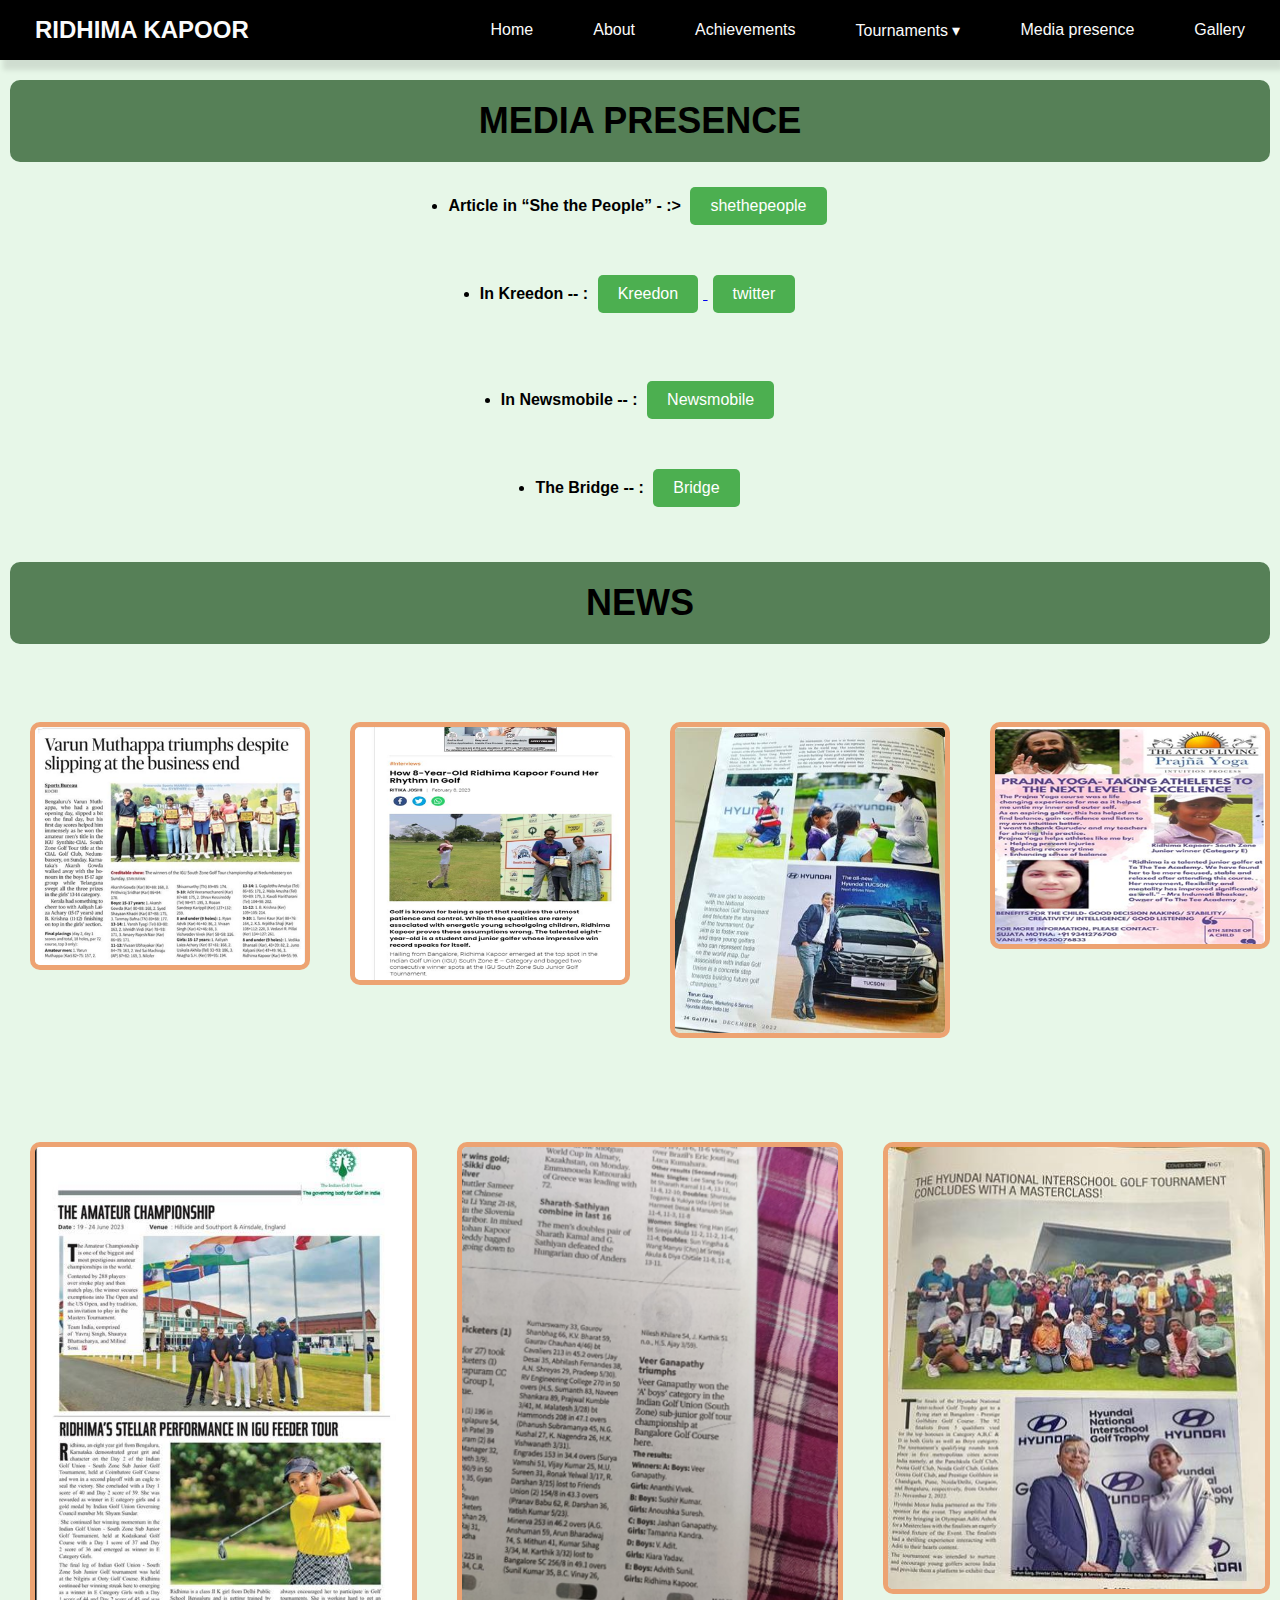
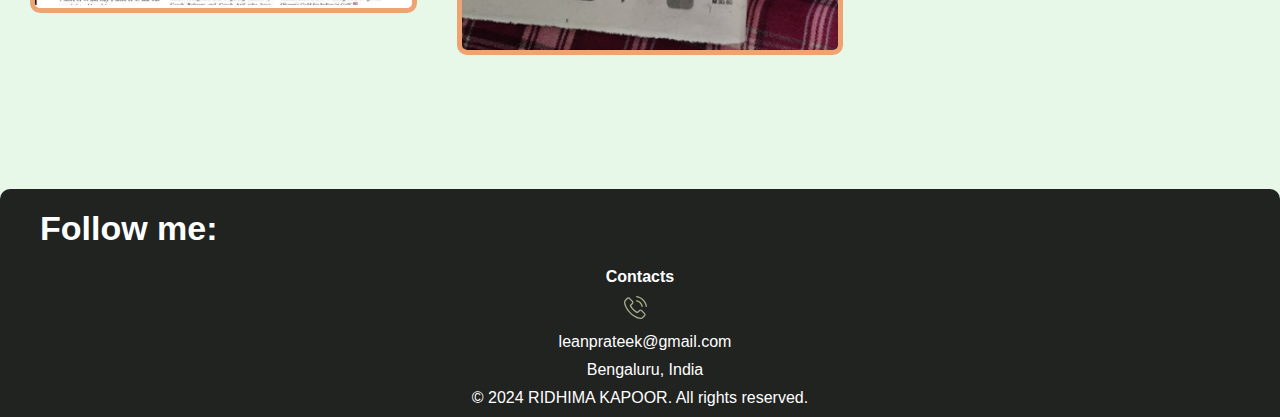
<file: mediapresence.html>
<!DOCTYPE html>
<html lang="en">

<head>
    <meta charset="UTF-8">
    <meta name="viewport" content="width=device-width, initial-scale=1.0">
    <link rel="preconnect" href="https://fonts.googleapis.com">
    <link rel="stylesheet" href="CSS/mpcss.css"/>
    <link rel="preconnect" href="https://fonts.gstatic.com" crossorigin>
    <link href="https://fonts.googleapis.com/css2?family=Poppins:ital,wght@1,300&display=swap" rel="stylesheet">
    <link rel="stylesheet" href="https://cdnjs.cloudflare.com/ajax/libs/font-awesome/6.5.1/css/all.min.css"
        integrity="sha512-DTOQO9RWCH3ppGqcWaEA1BIZOC6xxalwEsw9c2QQeAIftl+Vegovlnee1c9QX4TctnWMn13TZye+giMm8e2LwA=="
        crossorigin="anonymous" referrerpolicy="no-referrer" />
    <title> Media presence </title>
    
</head>

<body>
    <header>
        <nav>
            <ul class="sidebar">
                <li onclick="hideSidebar()"><a href="#"><svg xmlns="http://www.w3.org/2000/svg" height="26"
                            viewBox="0 96 960 960" width="26">
                            <path
                                d="m249 849-42-42 231-231-231-231 42-42 231 231 231-231 42 42-231 231 231 231-42 42-231-231-231 231Z" />
                        </svg></a></li>
                <li><a href="index.html">Home</a></li>
                <li><a href="About.html">About</a></li>
                <li><a href="Achievements.html">Achievements</a></li>
                <li><a href="#">Tournaments &#x25BE;</a>
                    <ul class="dropdown">
                        <li><a href="2022.html">2022</a></li>
                        <li><a href="2023.html">2023</a></li>
                        <li><a href="2024.html">2024</a></li>
                    </ul>
                </li>
                <li><a href="mediapresence.html">Media presence</a></li>
                <li><a href="Gallery.html">Gallery</a></li>
            </ul>
            <ul>
                <li><a href="index.html">
                        <h2 class="logo">RIDHIMA KAPOOR</h2>
                    </a></li>
                <li class="hideOnMobile"><a href="index.html">Home</a></li>
                <li class="hideOnMobile"><a href="About.html">About</a></li>
                <li class="hideOnMobile"><a href="Achievements.html">Achievements</a></li>
                <li class="hideOnMobile"><a href="#">Tournaments &#x25BE;</a>
                    <ul class="dropdown">
                        <li class="hideOnMobile"><a href="2022.html">2022</a></li>
                        <li class="hideOnMobile"><a href="2023.html">2023</a></li>
                        <li class="hideOnMobile"><a href="2024.html">2024</a></li>
                    </ul>
                </li>
                <li class="hideOnMobile"><a href="mediapresence.html">Media presence</a></li>
                <li class="hideOnMobile"><a href="Gallery.html">Gallery</a></li>
                <li class="menu-button" onclick="showSidebar()"><a href="#"><svg xmlns="http://www.w3.org/2000/svg"
                            height="26" viewBox="0 96 960 960" width="26">
                            <path d="M120 816v-60h720v60H120Zm0-210v-60h720v60H120Zm0-210v-60h720v60H120Z" />
                        </svg></a></li>
            </ul>
        </nav>
        <script src="javascript/sb.js">
           
            
        </script>
    </header>
    <main>
        <div class="title">
            <h3><b>MEDIA PRESENCE </b></h3>
        </div>


        <div class="button-container">
            <div class="c1">


                <div id="one">
                    <li><span> <b>Article in “She the People” - :></b>
                        </span>
                        <a href="https://www.shethepeople.tv/interviews/ridhima-kapoor-junior-golfer/">
                            <button>shethepeople</button>
                        </a>
                    </li>
                </div>

            </div>


            <div class="c2">
                <div id="two">
                    <li>
                        <span> <b>In Kreedon -- : </b></span>
                        <a href="https://www.kreedon.com/ridhima-kapoor-golf-player-biography/">
                            <button>Kreedon</button>
                        </a>
                        <a href="https://twitter.com/kreedonworld/status/1657652014711549953?s=20">
                            <button>twitter</button>
                        </a>
                        <br>
                    </li>
                </div>
            </div>
            <br>

            <div class="c3">
                <div id="3">
                    <li>

                        <span> <b>In Newsmobile -- :</b>
                        </span>
                        <a
                            href="https://newsmobile.in/articles/2023/05/02/indian-golf-union-tour-8-yo-bengaluru-girl-ridhima-kapoor-delivers-stellar-performance-with-three-back-to-back-wins/">
                            <button>Newsmobile</button>
                        </a>
                    </li>
                </div>
            </div>
            <div class="c4">
                <div id="4">
                    <li>

                        <span> <b>The Bridge -- :</b>
                        </span>
                        <a
                            href="https://thebridge.in/golf/child-prodigy-ridhima-kapoor-yearns-to-become-an-indian-golfing-sensation-45471">
                            <button>Bridge</button>
                        </a>
                    </li>
                </div>
            </div>
            <div>






                <div class="t-2">

                    <h2>NEWS</h2>
                </div>
                <br>
                <div class="contr-2">

                    <div class="ig1">
                        <div class="1">

                            <img src="RIDHIMA KAPOOR/i10.png" alt="">
                        </div>
                    </div>


                    <div class="ig2">
                        <div class="2">

                            <img src="RIDHIMA KAPOOR/i11.png" alt="">
                        </div>


                    </div>
                    <div class="ig3">
                        <div class="3">
                            <img src="RIDHIMA KAPOOR/n3.jpg" alt="">
                        </div>

                    </div>

                    <div class="ig4">
                        <div class="4">
                            <img src="RIDHIMA KAPOOR/i9.png" alt="">
                        </div>
                    </div>

                    <div class="ig4">
                        <div class="4">
                            <img src="RIDHIMA KAPOOR/n2.jpg" alt="">
                        </div>
                    </div>
                    <div class="ig3">
                        <div class="3">
                            <img src="RIDHIMA KAPOOR/i13.png" alt="">
                        </div>

                    </div>

                    <div class="ig4">
                        <div class="4">
                            <img src="RIDHIMA KAPOOR/n4.jpg" alt="">
                        </div>
                    </div>


                </div>





    </main>
    <footer>
        <div class="footer-container">
            <h1>Follow me: </h1>
            <div class="social-icons">
               <!-- <a href="" target="_blank"><i class="fa-brands fa-facebook"></i></a>-->
                <a href="https://www.instagram.com/ridhima_kapoor_g/?utm_source=ig_embed&ig_rid=15fcfe36-5693-48a4-8df6-24b046342776&ig_mid=89C31DAB-58BF-47EE-B139-135006F8A5E1"
                    target="_blank"><i class="fab fa-instagram"></i></a>
                <!--<a href="https://twitter.com/" target="_blank"><i class="fab fa-twitter"></i></a>
                <a href="https://www.linkedin.com" target="_blank"><i class="fab fa-linkedin-in"></i></a>-->
            </div>
        </div>
        <div class="col-md-4">
            <div class="footer-widget">
                <h4>Contacts</h4>
                <div class="number">
                    <div class="num-icon">
                        <i><img src="RIDHIMA KAPOOR/f-c2.svg" alt=""></i>
                    </div>
                    <div class="phone">
                        <a href=""></a>
                    </div>
                </div>
                <div class="office-mail">
                    <div class="mail-icon">
                        <i class="far fa-envelope"></i>
                    </div>
                    <div class="email">
                        <a href="mailto: leanprateek@gmail.com"><span data-cfemail="mailto: leanprateek@gmail.com">
                                leanprateek@gmail.com</span></a>
                    </div>
                </div>
                <div class="address">
                    <div class="address-icon">
                        <i class="fas fa-map-marker-alt"></i>
                    </div>
                    <p>Bengaluru, India</p>
                </div>


            </div>
        </div>
        </div>
        </div>
        <p>&copy; 2024 RIDHIMA KAPOOR. All rights reserved.</p>
    </footer>
</body>

</html>
</file>
<file: CSS/indexcss.css>
/*index css*/
        * {
            margin: 0;
            padding: 0px 0px 0px 0px;
            box-sizing: border-box;
            font-family: 'josefin Sans', sans-serif;
        }

        .Hero {
            height: 100vh;
            width: 100%;
            background: linear-gradient(rgba(0, 0, 0, 0.6), rgba(0, 0, 0, 0.6)), url("RIDHIMA KAPOOR/main1.jpg") no-repeat center center;
            background-size: cover;
            background-position: center;
            backface-visibility: inherit;
            position: relative;
        }

        @media (max-width: 576px) {
    .Hero {
        height: 60vh; /* Adjust height as needed for tablets */
        background-position: center center;
        background-size: cover; /* Ensure the image is centered */
    }
}
        @media (max-width: 425px) {
    .Hero {
        height: 50vh; /* Adjust height as needed */
        background-position: center center; /* Ensure the image is centered */
    }
}


        body {
            min-height: 100vh;
            background-size: cover;
            background-repeat: no-repeat;
            background-position: center;
            font-family: 'Segoe UI', Tahoma, Geneva, Verdana, sans-serif;
        }

        nav {
            /*background-color: rgb(0, 0, 0);*/
            box-shadow: 3px 10px 5px rgba(0, 0, 0, 0.1);
            padding: 5px;
        }

        nav ul {
            width: 100%;
            list-style: none;
            display: flex;
            justify-content: flex-end;
            align-items: center;
        }

        nav li {
            height: 50px;
        }

        nav ul li a {
            text-align: center;
        }

        nav a {
            height: 100%;
            padding: 0 30px;
            text-decoration: none;
            display: flex;
            align-items: center;
            color: rgb(251, 251, 251);
            justify-content: center;
        }
            nav a:hover {
            /*background-color: #000000;*/
            padding-bottom: 15px;
            color: rgb(255, 255, 255);
            transition: 0.5s;
            padding: 12px 30px;
            border-radius: 30px;
        }

        nav li:first-child {
            margin-right: auto;
        }

        .menu-button svg {
            fill: white;
        }

        .sidebar {
            position: fixed;
            top: 0;
            right: 0;
            height: 100vh;
            width: 250px;
            background: linear-gradient(rgba(0, 0, 0, 0.6), rgba(0, 0, 0, 0.6));
            background-color: rgba(255, 255, 255, 0.15);
            backdrop-filter: blur(100px);
            box-shadow: -10px 0 10px rgba(0, 0, 0, 0.1);
            list-style: none;
            display: none;
            flex-direction: column;
            align-items: flex-start;
            justify-content: flex-start;


        }

        .sidebar li {
            width: 100%;

        }


        .sidebar a {
            width: 100%;
        }

        .menu-button {
            display: none;
        }


        @media(max-width: 800px) {
            .hideOnMobile {
                display: none;
            }

            .menu-button {
                display: block;
            }

            .sidebar {
                width: 100%;
                height: 100%;
                overflow-y: auto;
            }

            .footer-container {
                position: relative;
                bottom: 0;
                width: 100%;
            }

            main div ul {
                font-size: 1rem;
            }

            main div ul li {
                font-size: 0.5rem;
            }

        }

        @media(max-width: 400px) {
            .sidebar {
                width: 100%;
            }

            main div ul {
                font-size: 0.5rem;
            }

            main div ul li {
                font-size: 0.25rem;
            }

            h2 {
                font-size: x-large;
            }



        }

        @media (max-width: 320px) {

            body {
                font-size: 1rem;
            }

            main div ul {
                font-size: 5px;
            }

            main div ul li {
                font-size: 0.125rem;
            }

            nav h2 {
                font-size: smaller;
            }

            main h2 {
                font-size: large;

            }

            main {
                padding: 5px
            }


        }

        @media (max-width: 375px) {

            h2 {
                font-size: smaller;
            }


        }


        ul li ul.dropdown {
            width: 170px;
            position: absolute;
            z-index: 999;
            display: none;
        }

        ul li:hover ul.dropdown {
            display: block;
        }

        ul li ul.dropdown li {
            display: block;
        }

        ul li a:hover {
            background:  #568057;
            width: auto;
        }

        main {
            padding-left: 10px;
            padding-right: 10px;
            padding-top: 10px;
            padding-bottom: 10px;

        }

        main div ul {
            display: flex;
            justify-content: space-between;
            flex-direction: column;
            color: black;
            margin: 30px;
            font-size: 2rem;
        }

        main div ul li {
            margin: 0 23px;
            font-size: 1rem;
        }

.tit1,.tit2 {
            text-align: center;
            padding: 20px;
            font-size: 1.5em;
            margin: 10px 0;
            padding: 20px;
            background-color: #568057;
            width: 100%;
            border-radius: 10px;

        }
        @media (min-width: 375px) {
    .tit1, .tit2 {
        font-size: 20px; /* Increase font size for screens 375px and above */
    }
}

@media (min-width: 425px) {
    .tit1, .tit2 {
        font-size: 22px; 
        width: 100%; 
    }
}

@media (min-width: 768px) {
    .tit1, .tit2 {
        font-size: 24px; /* Increase font size for tablets */
        width: 100%; /* Adjusted width for tablets */
    }
}

@media (min-width: 1024px) {
    .tit1, .tit2 {
        font-size: 32px; /* Further increase font size for larger screens */
        width: 200%; /* Original width for larger screens */
    }
}



        .about-area {
            position: relative;
            padding: 60px 0;
        }

        .container {
            width: 90%;
            margin: 0 auto;
        }

        .row {
            display: flex;
            flex-wrap: wrap;
            align-items: center;
            justify-content: space-between;
        }

        .col {
            flex: 1;
            padding: 15px;
        }

        .col-lg-6 {
            flex: 0 0 50%;
            max-width: 50%;
        }

        .col-xl-6 {
            flex: 0 0 50%;
            max-width: 50%;
        }

        .about-left {
            display: flex;
            flex-direction: column;
            justify-content: center;
        }

        .about-left .title {
            margin-bottom: 20px;
        }

        .about-left .title span {
            display: block;
            font-size: 18px;
            color: #888;
        }

        .about-left .title h2 {
            font-size: 36px;
            color: #333;
        }

        .special-message {
            position: relative;
            background: #fff;
            box-shadow: 0 0 50px rgba(10, 42, 67, 0.05);
            padding: 25px 30px;
            margin: 30px 0;
            border-radius: 10px;
        }

        .special-message .lqt i,
        .special-message .rqt i {
            color: #e7e7e7;
            font-size: 20px;
        }

        .special-message p {
            font-weight: 600;
            font-size: 18px;
            line-height: 34px;
            color: #212121;
            margin: 0;
        }

        .special-message h6 {
            font-weight: 500;
            font-size: 20px;
            letter-spacing: 0.02em;
            color: #898989;
            margin: 10px 0 0;
        }

        .about-left p {
            font-size: 16px;
            line-height: 28px;
            color: #555;
        }

        .button--wrap {
            margin-top: 20px;
        }

        .button--wrap .eg-btn {
            display: inline-block;
            background-color: #06d5ff;
            color: #fff;
            padding: 10px 20px;
            border-radius: 30px;
            text-decoration: none;
            font-size: 16px;
        }

        .button--wrap .eg-btn:hover {
            background-color: #05c4e6;
        }

        .about-right {
            position: relative;
            overflow: hidden;
        }

        .about-right img {
            max-width: 100%;
            height: auto;
            border-radius: 15px;
        }

        @media (max-width: 991px) {

            .col-lg-6,
            .col-xl-6 {
                flex: 0 0 100%;
                max-width: 100%;
            }

            .about-left,
            .about-right {
                margin-bottom: 30px;
            }
        }

        @media (max-width: 767px) {
            .special-message {
                padding: 20px;
            }

            .special-message p,
            .special-message h6 {
                font-size: 16px;
            }

            .about-left p {
                font-size: 14px;
                line-height: 24px;
            }

            .button--wrap .eg-btn {
                font-size: 14px;
                padding: 8px 16px;
            }
        }

        @media (max-width: 320px) {
            .special-message {
                padding: 15px;
            }

            .special-message p,
            .special-message h6 {
                font-size: 14px;
  
            }

            .about-left p {
                font-size: 12px;
                line-height: 20px;
            }

            .button--wrap .eg-btn {
                font-size: 12px;
                padding: 6px 12px;
            }

        }

        .field-review.sec-mar {
            padding: 50px 0;
        }

        .field-review .container {
            display: flex;
            flex-direction: column;
            align-items: center;
        }

        .field-review .row {
            display: flex;
            flex-wrap: wrap;
        }

        .col-lg-7,
        .col-xl-6 {
            display: flex;
            flex-direction: column;
            justify-content: center;
        }

        .review-content {
            text-align: left;
        }

        .review-content .title h2 {
            font-size: 36px;
            margin-bottom: 20px;
        }

        .review-content .field-points {
            list-style: none;
            padding: 0;
            display: flex;
            flex-wrap: wrap;
            gap: 15px;
        }

        .review-content .field-points li {
            flex: 1 1 calc(50% - 15px);
            display: flex;
            align-items: center;
            font-size: 16px;
            background: #f9f9f9;
            padding: 10px;
            border-radius: 5px;
        }

        .review-content .field-points li i {
            margin-right: 10px;
            color: #5cb85c;
        }

        .review-content .button--wrap {
            margin-top: 20px;
            text-align: left;
        }

        .eg-btn.btn--primary.golf-btn {
            display: inline-block;
            padding: 10px 20px;
            background-color: #568057;
            color: #fff;
            border: none;
            border-radius: 5px;
            text-decoration: none;
            transition: background-color 0.3s;
            align-items: center;
        }

        .eg-btn.btn--primary.golf-btn:hover {
            background-color: #bae9c7;

        }

        .field-img {
            display: flex;
            justify-content: center;
            align-items: center;
        }

        .field-img img {
            max-width: 80%;
            height: auto;
            border-radius: 5px;
           
        }

        @media (max-width: 991px) {
            .field-review .row {
                flex-direction: column-reverse;
            }

            .col-lg-7,
            .col-xl-6,
            .col-lg-5,
            .col-xl-6 {
                flex: 1 1 100%;
            }

            .review-content .field-points li {
                flex: 1 1 100%;
            }
        }

        @media (min-width: 992px) {

            .col-lg-7,
            .col-xl-6 {
                order: 2;
            }

            .col-lg-5,
            .col-xl-6 {
                order: 1;
            }
        }

        html,
        body {
            height: 100%;
            margin: 0;
            display: flex;
            flex-direction: column;
            background-color: #c4eac543;
        }
/*footer*/
footer {
            background-color: #000000db;
            padding: 20px 0;
            text-align: center;
            color: white;
            flex-shrink: 0;
            width: 100%;
            padding-bottom: 10px;
            border-top-left-radius: 10px;
            border-top-right-radius: 10px;
        }

        .footer-container {
            max-width: 1200px;
            margin: 0 auto;
            display: flex;
            justify-content: space-between;
            align-items: flex-start;
            flex-wrap: wrap;
            padding-bottom: 20px;
            gap: 10px;
        }

        .left-side {
            display: flex;
            flex-direction: column;
            align-items: flex-start;
        }

        .social-icons {
            display: flex;
            flex-direction: row;
            align-items: flex-start;
            gap:20px;
            
        }

        .social-icons a {
            text-decoration: none;
            color: #ffffff;
            font-size: 24px;
            margin: 10px 0;
        }

        .social-icons a:hover {
            color: #06d5ff;
        }

        .footer-widget {
            display: flex;
            flex-direction: column;
            align-items: center;
        }

        .footer-widget h4 {
            margin-bottom: 10px;
        }

        .footer-widget .number,
        .footer-widget .office-mail,
        .footer-widget .address {
            display: flex;
            align-items: center;
            margin-bottom: 10px;
        }

        .footer-widget .num-icon,
        .footer-widget .mail-icon,
        .footer-widget .address-icon {
            margin-right: 10px;
        }

        .footer-widget .phone a,
        .footer-widget .email a,
        .footer-widget p {
            color: white;
            text-decoration: none;
        }

        .footer-widget .email span {
            color: white;
            text-decoration: none;
        }

        .footer-copyright {
            margin-top: 20px;
        }

        @media (max-width: 800px) {
            .footer-container {
                flex-direction: column;
                align-items: center;
                padding-bottom: 10px;
            }
           

            .left-side,
            .footer-widget {
                align-items: center;
            }

            .social-icons {
                flex-direction: row;
                justify-content: center;
                margin-bottom: 10px;
            }

            .social-icons a {
                margin: 0 10px;
            }
        }
        @media (max-width: 2560px) {
    h1 {
        font-size: 44px; 
    }
}
@media (max-width: 1440px) {
    h1 {
        font-size: 34px; 
    }
}


@media (max-width: 1024px) {
    h1 {
        font-size: 32px; 
    }
}

@media (max-width: 768px) {
    h1 {
        font-size: 28px; 
    }
}

@media (max-width: 425px) {
    h1 {
        font-size: 24px; 
    }
}

@media (max-width: 375px) {
    h1 {
        font-size: 22px; 
    }
}

@media (max-width: 320px) {
    h1 {
        font-size: 20px; 
    }
}

            /*certificates*/
        

        /* General Styles */
        .our-club {
            padding-bottom: 60px;
        }

        .title {
            margin-bottom: 40px;
            align-items: center;
        }

        .title h2 {
            font-size: 36px;
            font-weight: bold;
            margin: 0;
            padding: 0;
            align-items: center;
        }

        .club-facilities {
            margin-top: 20px;
        }

        .single-facility {
            border: 1px solid #ddd;
            border-radius: 8px;
            overflow: hidden;
            transition: transform 0.3s ease;
        }

        .single-facility:hover {
            transform: scale(1.05);
        }

        .facilty-img {
            position: relative;
            overflow: hidden;
        }

        .facilty-img img {
            width: 100%;
            height: auto;
            display: block;
            transition: transform 0.3s ease;
            border: 5px solid #5cb85c;
            border-radius: 10px;

            align-items: center;
        }

        .facilty-img a:hover img {
            transform: scale(1.1);
        }

        /* Responsive Styles */
        @media (max-width: 1199.98px) {
            .single-facility {
                margin-bottom: 30px;
            }

            .facilty-img img {
                justify-content: center;
            }
        }

        @media (max-width: 991.98px) {
            .single-facility {
                margin-bottom: 25px;
            }

            .title h2 {
                font-size: 32px;
            }

            .facilty-img img {
                justify-content: center;
            }
        }

        @media (max-width: 767.98px) {
            .single-facility {
                margin-bottom: 20px;
            }

            .title h2 {
                font-size: 28px;
            }

            .facilty-img img {
                justify-content: center;
            }
        }

        @media (max-width: 575.98px) {
            .single-facility {
                margin-bottom: 15px;
            }

            .title h2 {
                font-size: 24px;
            }

            .facilty-img img {
                justify-content: center;
            }
        }

        .button--wrapcertiicate-btn {
            align-items: center;
        }
</file>
<file: CSS/2022css.css>
* {
    margin: 0;
    padding: 0px 0px 0px 0px;
    box-sizing: border-box;
}

body {
    min-height: 100vh;
    background-size: cover;
    background-repeat: no-repeat;
    background-position: center;
    font-family: 'Segoe UI', Tahoma, Geneva, Verdana, sans-serif;
    background-color: #c4eac566;
}


nav {
    background-color: rgb(0, 0, 0);
    box-shadow: 3px 10px 5px rgba(0, 0, 0, 0.1);
    padding: 5px;
}

nav ul {
    width: 100%;
    list-style: none;
    display: flex;
    justify-content: flex-end;
    align-items: center;
}

nav li {
    height: 50px;
}

nav a {
    height: 100%;
    padding: 0 30px;
    text-decoration: none;
    display: flex;
    align-items: center;
    color: rgb(251, 251, 251);
    justify-content: center;
}

nav a:hover {
    background-color: #f0f0f0;
    border-radius: 30px;
}

nav li:first-child {
    margin-right: auto;
}

.menu-button svg {
    fill: white;
}

.sidebar {
    position: fixed;
    top: 0;
    right: 0;
    height: 100vh;
    width: 250px;
    background: linear-gradient(rgba(0, 0, 0, 0.6), rgba(0, 0, 0, 0.6));
    background-color: rgba(255, 255, 255, 0.15);
    backdrop-filter: blur(100px);
    box-shadow: -10px 0 10px rgba(0, 0, 0, 0.1);
    list-style: none;
    display: none;
    flex-direction: column;
    align-items: flex-start;
    justify-content: flex-start;
    -webkit-text-fill-color: black;

}

.sidebar li {
    width: 100%;

}



.sidebar a {
    width: 100%;
    -webkit-text-fill-color: black;
}

.menu-button {
    display: none;
}

@media(max-width: 800px) {
    .hideOnMobile {
        display: none;
    }

    .menu-button {
        display: block;
    }

    .sidebar {
        width: 100%;
        height: 100%;
        overflow-y: auto;
    }

    .footer-container {
        position: relative;
        bottom: 0;
        width: 100%;
    }

    main div ul {
        font-size: 1rem;
    }

    main div ul li {
        font-size: 0.5rem;
    }
}

@media(max-width: 400px) {
    .sidebar {
        width: 100%;
    }

    main div ul {
        font-size: 0.5rem;
    }

    main div ul li {
        font-size: 0.25rem;
    }

    h2 {
        font-size: x-large;
    }

}

@media (max-width: 320px) {

    body {
        font-size: 1rem;
    }

    main div ul {
        font-size: 5px;
    }

    main div ul li {
        font-size: 0.125rem;
    }

    h2 {
        font-size: smaller;
    }

    main {
        padding: 5px
        
    }
}

@media (max-width: 375px) {

    h2 {
        font-size: smaller;
    }
}


ul li ul.dropdown {
    width: 170px;
    justify-content: center;
   
    position: absolute;
    z-index: 999;
    display: none;
}

ul li:hover ul.dropdown {
    display: block;
}
nav ul li ul.dropdown a{
    color: #000000;
}

ul li ul.dropdown li {
    display: block;
}

ul li a:hover {
    background:  #568057;
    width: auto;
    text-align: center;
}

main {
    padding-left: 10px;
    padding-right: 10px;
    padding-top: 10px;
    padding-bottom: 10px;
}

main div ul {
    display: flex;
    justify-content: space-between;
    flex-direction: column;
    color: black;
    margin: 30px;
    font-size: 2rem;
}

main div ul li {
    margin: 0 23px;
    font-size: 1rem;
}
main p{
    text-align: center;
    font-weight: bold;
    font-family: 'Segoe UI', Tahoma, Geneva, Verdana, sans-serif;
}
main h3{
    text-align: center;
    font-size: 2rem;
    line-height: 1.5;
}


/* img {
    display: block;
    margin: 0 auto;
    max-width: 50%;
    height: auto;
    align-items: center;
    width: 100%;
    border: 2px solid black; 
    border-radius: 10px;
}*/


/*main*/

.title {
text-align: center;
padding: 20px;
font-size: 1.5em;
    margin: 10px 0;
    padding: 20px;
    background-color: #568057;
    width: 100%;
    border-radius: 10px;
    
}

.title h3 {
margin: 0;
font-size: 1.5em;
font-weight: bold;
}
@media (min-width: 600px) {
.title {
font-size: 1.75em;
}
.title h3 {
font-size: 1.75em;
}
}


@media (max-width: 599px) {
.title {
padding: 15px;
font-size: 1.25em;
}
.title h3 {
font-size: 1.25em;
}
}


/* Container for images and details */
.contr {
display: flex;
flex-wrap: wrap;
gap: 20px;
justify-content: center;
padding: 20px;
}

.contr > div {
width: 100%;
max-width: 940px;
box-sizing: border-box;
border: 1px solid #ddd;
border-radius: 8px;
overflow: hidden;
background: #fff;
}

/* Individual item styling */
.i1, .i2, .i3, .i4, .i5, .i6 {
padding: 10px;
}

.ig {
text-align: center;
}

.ig img {
max-width: 100%;
height: auto;
display: block;
margin: 0 auto;
border-radius: 15px;
}

.dt {
padding: 10px;
text-align: center;
}

.dt p {
margin: 0;
font-size: 1em;
line-height: 1.5;
}


br {
display: block;
content: "";
margin: 10px 0;
}

@media (min-width: 768px) {
.contr > div {
width: calc(50% - 20px);
}
}

@media (min-width: 992px) {
.contr > div {
width: calc(33.333% - 20px);
}
}
/*footer*/
footer {
    background-color: #000000db;
    padding: 20px 0;
    text-align: center;
    color: white;
    flex-shrink: 0;
    width: 100%;
    padding-bottom: 10px;
    border-top-left-radius: 10px;
    border-top-right-radius: 10px;
}

.footer-container {
    max-width: 1200px;
    margin: 0 auto;
    display: flex;
    justify-content: space-between;
    align-items: flex-start;
    flex-wrap: wrap;
    padding-bottom: 20px;
    gap: 10px;
}

.left-side {
    display: flex;
    flex-direction: column;
    align-items: flex-start;
}

.social-icons {
    display: flex;
    flex-direction: row;
    align-items: flex-start;
    gap:20px;
    
}

.social-icons a {
    text-decoration: none;
    color: #ffffff;
    font-size: 24px;
    margin: 10px 0;
}

.social-icons a:hover {
    color: #06d5ff;
}

.footer-widget {
    display: flex;
    flex-direction: column;
    align-items: center;
}

.footer-widget h4 {
    margin-bottom: 10px;
}

.footer-widget .number,
.footer-widget .office-mail,
.footer-widget .address {
    display: flex;
    align-items: center;
    margin-bottom: 10px;
}

.footer-widget .num-icon,
.footer-widget .mail-icon,
.footer-widget .address-icon {
    margin-right: 10px;
}

.footer-widget .phone a,
.footer-widget .email a,
.footer-widget p {
    color: white;
    text-decoration: none;
}

.footer-widget .email span {
    color: white;
    text-decoration: none;
}

.footer-copyright {
    margin-top: 20px;
}

@media (max-width: 800px) {
    .footer-container {
        flex-direction: column;
        align-items: center;
        padding-bottom: 10px;
    }
   

    .left-side,
    .footer-widget {
        align-items: center;
    }

    .social-icons {
        flex-direction: row;
        justify-content: center;
        margin-bottom: 10px;
    }

    .social-icons a {
        margin: 0 10px;
    }
}
@media (max-width: 2560px) {
h1 {
font-size: 44px; 
}
}
@media (max-width: 1440px) {
h1 {
font-size: 34px; 
}
}


@media (max-width: 1024px) {
h1 {
font-size: 32px; 
}
}

@media (max-width: 768px) {
h1 {
font-size: 28px; 
}
}

@media (max-width: 425px) {
h1 {
font-size: 24px; 
}
}

@media (max-width: 375px) {
h1 {
font-size: 22px; 
}
}

@media (max-width: 320px) {
h1 {
font-size: 20px; 
}
}
</file>
<file: CSS/2023css.css>
* {
    margin: 0;
    padding: 0px 0px 0px 0px;
    box-sizing: border-box;
}

body {
    min-height: 100vh;
    background-size: cover;
    background-repeat: no-repeat;
    background-position: center;
    font-family: 'Segoe UI', Tahoma, Geneva, Verdana, sans-serif;
    background-color: #c4eac566;

}


nav {
    background-color: rgb(0, 0, 0);
    box-shadow: 3px 10px 5px rgba(0, 0, 0, 0.1);
    padding: 5px;
}

nav ul {
    width: 100%;
    list-style: none;
    display: flex;
    justify-content: flex-end;
    align-items: center;
}

nav li {
    height: 50px;
}

nav a {
    height: 100%;
    padding: 0 30px;
    text-decoration: none;
    display: flex;
    align-items: center;
    color: rgb(255, 255, 255);
    justify-content: center;
}

nav a:hover {
    background-color: #ffffff;
    border-radius: 30px;
}

nav li:first-child {
    margin-right: auto;
}

.menu-button svg {
    fill: rgb(255, 255, 255);
}

.sidebar {
    position: fixed;
    top: 0;
    right: 0;
    height: 100vh;
    width: 250px;
    background: linear-gradient(rgba(0, 0, 0, 0.6), rgba(0, 0, 0, 0.6));
    background-color: rgba(255, 255, 255, 0.15);
    backdrop-filter: blur(100px);
    box-shadow: -10px 0 10px rgba(0, 0, 0, 0.1);
    list-style: none;
    display: none;
    flex-direction: column;
    align-items: flex-start;
    justify-content: flex-start;
    -webkit-text-fill-color: black;

}

.sidebar li {
    width: 100%;

}


.sidebar a {
    width: 100%;
    -webkit-text-fill-color: black;
}

.menu-button {
    display: none;
}

@media(max-width: 800px) {
    .hideOnMobile {
        display: none;
    }

    .menu-button {
        display: block;
    }

    .sidebar {
        width: 100%;
        height: 100%;
        overflow-y: auto;
    }

    .footer-container {
        position: relative;
        bottom: 0;
        width: 100%;
    }

    main div ul {
        font-size: 1rem;
    }

    main div ul li {
        font-size: 0.5rem;
    }
}

@media(max-width: 400px) {
    .sidebar {
        width: 100%;
    }

    main div ul {
        font-size: 0.5rem;
    }

    main div ul li {
        font-size: 0.25rem;
    }

    h2 {
        font-size: x-large;
    }

}

@media (max-width: 320px) {

    body {
        font-size: 1rem;
    }

    main div ul {
        font-size: 5px;
    }

    main div ul li {
        font-size: 0.125rem;
    }

    h2 {
        font-size: smaller;
    }

    main {
        padding: 5px;
    }
}

@media (max-width: 375px) {

    h2 {
        font-size: smaller;
    }
}


nav ul li ul.dropdown {
    width: 170px;
    justify-content: center;
    
    position: absolute;
    z-index: 999;
    display: none;
    
}
nav ul li ul.dropdown a{
    color: #000000;
}

ul li:hover ul.dropdown {
    display: block;
}

nav  ul li ul.dropdown li {
    display: block;
    -webkit-text-fill-color: #000000;
}

ul li a:hover {
    background:  #568057;
    width: auto;
}

main {
    padding-left: 10px;
    padding-right: 10px;
    padding-top: 10px;
    padding-bottom: 10px;
}

main div ul {
    display: flex;
    justify-content: space-between;
    flex-direction: column;
    color: black;
    margin: 30px;
    font-size: 2rem;
}

main div ul li {
    margin: 0 23px;
    font-size: 1rem;
}
main p{
    text-align: center;
    font-weight: bold;
}
main h3{
    text-align: center;
    font-size: 2rem;
    line-height: 1.5;
}



/* img {
    display: block;
    margin: 0 auto;
    max-width: 50%;
    height: auto;
    align-items: center;
    width: 100%;
    border: 2px solid black; 
    border-radius: 10px;
    
}
    */


.title {
text-align: center;
padding: 20px;
font-size: 1.5em;
    margin: 10px 0;
    padding: 20px;
    background-color: #568057;
    width: 100%;
    border-radius: 10px;
    
}

.title h3 {
margin: 0;
font-size: 1.5em;
font-weight: bold;
}
@media (min-width: 600px) {
.title {
font-size: 1.75em;
}
.title h3 {
font-size: 1.75em;
}
}


@media (max-width: 599px) {
.title {
padding: 15px;
font-size: 1.25em;
}
.title h3 {
font-size: 1.25em;
}
}


/* Container for images and details */
.contr {
display: flex;
flex-wrap: wrap;
gap: 20px;
justify-content: center;
padding: 20px;
}

.contr > div {
width: 100%;
max-width: 940px;
box-sizing: border-box;
border: 1px solid #ddd;
border-radius: 8px;
overflow: hidden;
background: #fff;
}

/* Individual item styling */
.i1, .i2, .i3, .i4, .i5, .i6 {
padding: 10px;
}

.ig {
text-align: center;
}

.ig img {
max-width: 100%;
height: auto;
display: block;
margin: 0 auto;
border-radius: 15px;
}

.dt {
padding: 10px;
text-align: center;
}

.dt p {
margin: 0;
font-size: 1em;
line-height: 1.5;
}
br {
display: block;
content: "";
margin: 10px 0;
}

@media (min-width: 768px) {
.contr > div {
width: calc(50% - 20px);
}
}

@media (min-width: 992px) {
.contr > div {
width: calc(33.333% - 20px);
}
}
/*footer*/
footer {
    background-color: #000000db;
    padding: 20px 0;
    text-align: center;
    color: white;
    flex-shrink: 0;
    width: 100%;
    padding-bottom: 10px;
    border-top-left-radius: 10px;
    border-top-right-radius: 10px;
}

.footer-container {
    max-width: 1200px;
    margin: 0 auto;
    display: flex;
    justify-content: space-between;
    align-items: flex-start;
    flex-wrap: wrap;
    padding-bottom: 20px;
    gap: 10px;
}

.left-side {
    display: flex;
    flex-direction: column;
    align-items: flex-start;
}

.social-icons {
    display: flex;
    flex-direction: row;
    align-items: flex-start;
    gap:20px;
    
}

.social-icons a {
    text-decoration: none;
    color: #ffffff;
    font-size: 24px;
    margin: 10px 0;
}

.social-icons a:hover {
    color: #06d5ff;
}

.footer-widget {
    display: flex;
    flex-direction: column;
    align-items: center;
}

.footer-widget h4 {
    margin-bottom: 10px;
}

.footer-widget .number,
.footer-widget .office-mail,
.footer-widget .address {
    display: flex;
    align-items: center;
    margin-bottom: 10px;
}

.footer-widget .num-icon,
.footer-widget .mail-icon,
.footer-widget .address-icon {
    margin-right: 10px;
}

.footer-widget .phone a,
.footer-widget .email a,
.footer-widget p {
    color: white;
    text-decoration: none;
}

.footer-widget .email span {
    color: white;
    text-decoration: none;
}

.footer-copyright {
    margin-top: 20px;
}

@media (max-width: 800px) {
    .footer-container {
        flex-direction: column;
        align-items: center;
        padding-bottom: 10px;
    }
   

    .left-side,
    .footer-widget {
        align-items: center;
    }

    .social-icons {
        flex-direction: row;
        justify-content: center;
        margin-bottom: 10px;
    }

    .social-icons a {
        margin: 0 10px;
    }
}
@media (max-width: 2560px) {
h1 {
font-size: 44px; 
}
}
@media (max-width: 1440px) {
h1 {
font-size: 34px; 
}
}


@media (max-width: 1024px) {
h1 {
font-size: 32px; 
}
}

@media (max-width: 768px) {
h1 {
font-size: 28px; 
}
}

@media (max-width: 425px) {
h1 {
font-size: 24px; 
}
}

@media (max-width: 375px) {
h1 {
font-size: 22px; 
}
}

@media (max-width: 320px) {
h1 {
font-size: 20px; 
}
}
</file>
<file: CSS/2024css.css>
* {
    margin: 0;
    padding: 0px 0px 0px 0px;
    box-sizing: border-box;
}

body {
    min-height: 100vh;
    background-size: cover;
    background-repeat: no-repeat;
    background-position: center;
    font-family: 'Segoe UI', Tahoma, Geneva, Verdana, sans-serif;
    background-color: #c4eac566;


}


nav {
    background-color: rgb(0, 0, 0);
    box-shadow: 3px 10px 5px rgba(0, 0, 0, 0.1);
    padding: 5px;
}

nav ul {
    width: 100%;
    list-style: none;
    display: flex;
    justify-content: flex-end;
    align-items: center;
}

nav li {
    height: 50px;
}

nav a {
    height: 100%;
    padding: 0 30px;
    text-decoration: none;
    display: flex;
    align-items: center;
    color: rgb(251, 251, 251);
    justify-content: center;
}

nav a:hover {
    background-color: #f0f0f0;
    border-radius: 30px;
}

nav li:first-child {
    margin-right: auto;
}

.menu-button svg {
    fill: white;
}

.sidebar {
    position: fixed;
    top: 0;
    right: 0;
    height: 100vh;
    width: 250px;
    background: linear-gradient(rgba(0, 0, 0, 0.6), rgba(0, 0, 0, 0.6));
    background-color: rgba(255, 255, 255, 0.15);
    backdrop-filter: blur(100px);
    box-shadow: -10px 0 10px rgba(0, 0, 0, 0.1);
    list-style: none;
    display: none;
    flex-direction: column;
    align-items: flex-start;
    justify-content: flex-start;
    -webkit-text-fill-color: black;

}

.sidebar li {
    width: 100%;

}


.sidebar a {
    width: 100%;
    -webkit-text-fill-color: black;
}

.menu-button {
    display: none;
}

@media(max-width: 800px) {
    .hideOnMobile {
        display: none;
    }

    .menu-button {
        display: block;
    }

    .sidebar {
        width: 100%;
        height: 100%;
        overflow-y: auto;
    }

    .footer-container {
        position: relative;
        bottom: 0;
        width: 100%;
    }

    main div ul {
        font-size: 1rem;
    }

    main div ul li {
        font-size: 0.5rem;
    }
}

@media(max-width: 400px) {
    .sidebar {
        width: 100%;
    }

    main div ul {
        font-size: 0.5rem;
    }

    main div ul li {
        font-size: 0.25rem;
    }

    h2 {
        font-size: x-large;
    }

}

@media (max-width: 320px) {

    body {
        font-size: 1rem;
    }

    main div ul {
        font-size: 5px;
    }

    main div ul li {
        font-size: 0.125rem;
    }

    h2 {
        font-size: smaller;
    }

    main {
        padding: 5px;
    }
}

@media (max-width: 375px) {

    h2 {
        font-size: smaller;
    }
}


ul li ul.dropdown {
    width: 170px;
    justify-content: center;
    position: absolute;
    z-index: 999;
    display: none;
}

nav ul li ul.dropdown a {
    color: #000000;
}

ul li:hover ul.dropdown {
    display: block;
}

ul li ul.dropdown li {
    display: block;
}

ul li a:hover {
    background:  #568057;
    width: auto;
}

main {
    padding-left: 10px;
    padding-right: 10px;
    padding-top: 10px;
    padding-bottom: 10px;
}

main div ul {
    display: flex;
    justify-content: space-between;
    flex-direction: column;
    color: black;
    margin: 30px;
    font-size: 2rem;
}

main div ul li {
    margin: 0 23px;
    font-size: 1rem;
}

main p {
    text-align: center;
    font-weight: bold;
}

main h3 {
    text-align: center;
    font-size: 2rem;
    line-height: 1.5;
}



/* img {
    display: block;
    margin: 0 auto;
    max-width: 50%;
    height: auto;
    align-items: center;
    width: 100%;
    border: 2px solid black;
    border-radius: 10px;*/

/*sec1*/
/* Overall container styling */
.title {
text-align: center;
padding: 20px;
font-size: 1.5em;
    margin: 10px 0;
    padding: 20px;
    background-color: #568057;
    width: 100%;
    border-radius: 10px;
    
}

.title h3 {
margin: 0;
font-size: 1.5em;
font-weight: bold;
}
@media (min-width: 600px) {
.title {
font-size: 1.75em;
}
.title h3 {
font-size: 1.75em;
}
}


@media (max-width: 599px) {
.title {
padding: 15px;
font-size: 1.25em;
}
.title h3 {
font-size: 1.25em;
}
}


/* Container for images and details */
.contr {
display: flex;
flex-wrap: wrap;
gap: 20px;
justify-content: center;
padding: 20px;
}

.contr > div {
width: 100%;
max-width: 940px;
box-sizing: border-box;
border: 1px solid #ddd;
border-radius: 8px;
overflow: hidden;
background: #fff;
}

/* Individual item styling */
.i1, .i2, .i3, .i4, .i5, .i6 {
padding: 10px;
}

.ig {
text-align: center;
}

.ig img {
max-width: 100%;
height: auto;
display: block;
margin: 0 auto;
border-radius: 15px;
}

.dt {
padding: 10px;
text-align: center;
}

.dt p {
margin: 0;
font-size: 1em;
line-height: 1.5;
}

br {
display: block;
content: "";
margin: 10px 0;
}

@media (min-width: 768px) {
.contr > div {
width: calc(50% - 20px);
}
}

@media (min-width: 992px) {
.contr > div {
width: calc(33.333% - 20px);
}
}


/*footer*/
footer {
    background-color: #000000db;
    padding: 20px 0;
    text-align: center;
    color: white;
    flex-shrink: 0;
    width: 100%;
    padding-bottom: 10px;
    border-top-left-radius: 10px;
    border-top-right-radius: 10px;
}

.footer-container {
    max-width: 1200px;
    margin: 0 auto;
    display: flex;
    justify-content: space-between;
    align-items: flex-start;
    flex-wrap: wrap;
    padding-bottom: 20px;
    gap: 10px;
}

.left-side {
    display: flex;
    flex-direction: column;
    align-items: flex-start;
}

.social-icons {
    display: flex;
    flex-direction: row;
    align-items: flex-start;
    gap:20px;
    
}

.social-icons a {
    text-decoration: none;
    color: #ffffff;
    font-size: 24px;
    margin: 10px 0;
}

.social-icons a:hover {
    color: #06d5ff;
}

.footer-widget {
    display: flex;
    flex-direction: column;
    align-items: center;
}

.footer-widget h4 {
    margin-bottom: 10px;
}

.footer-widget .number,
.footer-widget .office-mail,
.footer-widget .address {
    display: flex;
    align-items: center;
    margin-bottom: 10px;
}

.footer-widget .num-icon,
.footer-widget .mail-icon,
.footer-widget .address-icon {
    margin-right: 10px;
}

.footer-widget .phone a,
.footer-widget .email a,
.footer-widget p {
    color: white;
    text-decoration: none;
}

.footer-widget .email span {
    color: white;
    text-decoration: none;
}

.footer-copyright {
    margin-top: 20px;
}

@media (max-width: 800px) {
    .footer-container {
        flex-direction: column;
        align-items: center;
        padding-bottom: 10px;
    }
   

    .left-side,
    .footer-widget {
        align-items: center;
    }

    .social-icons {
        flex-direction: row;
        justify-content: center;
        margin-bottom: 10px;
    }

    .social-icons a {
        margin: 0 10px;
    }
}
@media (max-width: 2560px) {
h1 {
font-size: 44px; 
}
}
@media (max-width: 1440px) {
h1 {
font-size: 34px; 
}
}


@media (max-width: 1024px) {
h1 {
font-size: 32px; 
}
}

@media (max-width: 768px) {
h1 {
font-size: 28px; 
}
}

@media (max-width: 425px) {
h1 {
font-size: 24px; 
}
}

@media (max-width: 375px) {
h1 {
font-size: 22px; 
}
}

@media (max-width: 320px) {
h1 {
font-size: 20px; 
}
}
</file>
<file: CSS/mpcss.css>
* {
    margin: 0;
    padding: 0px 0px 0px 0px;
    box-sizing: border-box;
}

body {
    min-height: 100vh;
    background-size: cover;
    background-repeat: no-repeat;
    background-position: center;
    font-family: 'Segoe UI', Tahoma, Geneva, Verdana, sans-serif;
    background-color: #c4eac566;

}


nav {
    background-color: rgb(0, 0, 0);
    box-shadow: 3px 10px 5px rgba(0, 0, 0, 0.1);
    padding: 5px;
}

nav ul {
    width: 100%;
    list-style: none;
    display: flex;
    justify-content: flex-end;
    align-items: center;
}

nav li {
    height: 50px;
}

nav a {
    height: 100%;
    padding: 0 30px;
    text-decoration: none;
    display: flex;
    align-items: center;
    color: rgb(251, 251, 251);
    justify-content: center;
}


nav a:hover {
    background-color: #f0f0f0;
    border-radius: 30px;
}

nav li:first-child {
    margin-right: auto;
}

.menu-button svg {
    fill: white;
}

.sidebar {
    position: fixed;
    top: 0;
    right: 0;
    height: 100vh;
    width: 250px;
    background: linear-gradient(rgba(0, 0, 0, 0.6), rgba(0, 0, 0, 0.6));
    background-color: rgba(255, 255, 255, 0.15);
    backdrop-filter: blur(100px);
    box-shadow: -10px 0 10px rgba(0, 0, 0, 0.1);
    list-style: none;
    display: none;
    flex-direction: column;
    align-items: flex-start;
    justify-content: flex-start;
    -webkit-text-fill-color: black;

}

.sidebar li {
    width: 100%;

}


.sidebar a {
    width: 100%;
    -webkit-text-fill-color: black;
}

.menu-button {
    display: none;
}

@media(max-width: 800px) {
    .hideOnMobile {
        display: none;
    }

    .menu-button {
        display: block;
    }

    .sidebar {
        width: 100%;
        height: 100%;
        overflow-y: auto;
    }

    .footer-container {
        position: relative;
        bottom: 0;
        width: 100%;
    }

    main div ul {
        font-size: 1rem;
    }

    main div ul li {
        font-size: 0.5rem;
    }
}

@media(max-width: 400px) {
    .sidebar {
        width: 100%;
    }

    main div ul {
        font-size: 0.5rem;
    }

    main div ul li {
        font-size: 0.25rem;
    }

    h2 {
        font-size: x-large;
    }

}

@media (max-width: 320px) {

    body {
        font-size: 1rem;
    }

    main div ul {
        font-size: 5px;
    }

    main div ul li {
        font-size: 0.125rem;
    }

    h2 {
        font-size: smaller;
    }

    main {
        padding: 5px
           
    }
}

@media (max-width: 375px) {

    h2 {
        font-size: smaller;
    }
}


ul li ul.dropdown {
    width: 170px;
    justify-content: center;
    position: absolute;
    z-index: 999;
    display: none;
}

nav ul li ul.dropdown a {
    color: #000000;
}

ul li:hover ul.dropdown {
    display: block;
}

ul li ul.dropdown li {
    display: block;
}

ul li a:hover {
    background:  #568057;
    width: auto;
}

main {
    padding-left: 10px;
    padding-right: 10px;
    padding-top: 10px;
    padding-bottom: 10px;
}

main h3 {
    text-align: center;
    font-size: 2rem;
}

main div ul {
    display: flex;
    justify-content: space-between;
    flex-direction: column;
    color: black;
    margin: 30px;
    font-size: 2rem;
}

main div ul li {
    margin: 0 23px;
    font-size: 1rem;
}

/*  .gallery {
    display: grid;
    grid-template-columns: repeat(auto-fit, minmax(300px, 1fr));

    gap: 40px;

    max-width: 800px;
    margin: 0 auto;
}

.image-container {
    display: flex;
    justify-content: center;
    text-align: center;
    overflow: hidden;
}

.image-container img {
    max-width: 100%;
    height: auto;
    display: block;
    margin: 0 auto;
    border: 2px solid #000;
   
    border-radius: 5px;
}

.image-container p {
    margin-top: 5px;
    font-size: 14px;
}


button {
    background-color: black;
    color: white;
    border: none;
    padding: 8px 16px;
    text-align: center;
    text-decoration: none;
    display: inline-block;
    cursor: pointer;
    border-radius: 5px;

}


button:hover {
    background-color: #333;
}


img {
    display: block;
    margin: 0 auto;
    max-width: 100%;
    height: auto;
    align-items: center;
    width: 100%;
}
*/

/* Title Section */
.title {
    text-align: center;
    padding: 20px;
    font-size: 1.5em;
    margin: 10px 0;
    background-color: #568057;
    width: 100%;
    border-radius: 10px;
}

.title h3 {
    margin: 0;
    font-size: 1.5em;
    font-weight: bold;
}

/* Button Container */
.button-container {
    display: flex;
    flex-direction: column;
    align-items: center;
    margin: 20px 0;
}

.button-container div {
    margin-bottom: 20px;
    text-align: center;
}

.button-container ul {
    list-style: none;
    padding: 0;
}

.button-container li {
    margin-bottom: 10px;
}

.button-container button {
    margin: 5px;
    padding: 10px 20px;
    font-size: 1em;
    border: none;
    border-radius: 5px;
    background-color: #4CAF50;
    color: white;
    cursor: pointer;
}

.button-container button:hover {
    background-color: #45a049;
}

/* Other Section Title */
.t-2 {
    text-align: center;
    padding: 20px;
    font-size: 1.5em;
    margin: 10px 0;
    background-color: #568057;
    width: 100%;
    border-radius: 10px;
}

/* Image Container */
.contr-2 {
    display: flex;
    flex-wrap: wrap;
    justify-content: center;
    gap: 20px;
    margin: 20px 0;
}

.contr-2 div {
    flex: 1 1 calc(25% - 20px);
    box-sizing: border-box;
    text-align: center;
}

.contr-2 img {
    width: 100%;
    height: auto;
    border-radius: 10px;
}

.ig1,
.ig2,
.ig3,
.ig4 {
    padding: 10px;
    border: 10px;
   
    
}
.contr-2 img{
    border:10px;
    margin: 10px;
   
    border: 5px solid rgba(239, 135, 74, 0.751);
    transition: transform 0.3s ease, border-color 0.3s ease;
}
.contr-2 img:hover {
transform: scale(1.1); 
border-color: rgba(239, 135, 74, 1); 
}

/* Responsive Styles */
@media (max-width: 1200px) {
    .contr-2 div {
        flex: 1 1 calc(33.33% - 20px);
    }
}

@media (max-width: 900px) {
    .contr-2 div {
        flex: 1 1 calc(50% - 20px);
    }
}

@media (max-width: 600px) {
    .contr-2 div {
        flex: 1 1 100%;
    }

    .title {
        font-size: 1.25em;
        padding: 15px;
    }

    .title h3 {
        font-size: 1.25em;
    }

    .button-container button {
        font-size: 0.875em;
        padding: 8px 16px;
    }
}


/*footer*/
footer {
    background-color: #000000db;
    padding: 20px 0;
    text-align: center;
    color: white;
    flex-shrink: 0;
    width: 100%;
    padding-bottom: 10px;
    border-top-left-radius: 10px;
    border-top-right-radius: 10px;
}

.footer-container {
    max-width: 1200px;
    margin: 0 auto;
    display: flex;
    justify-content: space-between;
    align-items: flex-start;
    flex-wrap: wrap;
    padding-bottom: 20px;
    gap: 10px;
}

.left-side {
    display: flex;
    flex-direction: column;
    align-items: flex-start;
}

.social-icons {
    display: flex;
    flex-direction: row;
    align-items: flex-start;
    gap: 20px;

}

.social-icons a {
    text-decoration: none;
    color: #ffffff;
    font-size: 24px;
    margin: 10px 0;
}

.social-icons a:hover {
    color: #06d5ff;
}

.footer-widget {
    display: flex;
    flex-direction: column;
    align-items: center;
}

.footer-widget h4 {
    margin-bottom: 10px;
}

.footer-widget .number,
.footer-widget .office-mail,
.footer-widget .address {
    display: flex;
    align-items: center;
    margin-bottom: 10px;
}

.footer-widget .num-icon,
.footer-widget .mail-icon,
.footer-widget .address-icon {
    margin-right: 10px;
}

.footer-widget .phone a,
.footer-widget .email a,
.footer-widget p {
    color: white;
    text-decoration: none;
}

.footer-widget .email span {
    color: white;
    text-decoration: none;
}

.footer-copyright {
    margin-top: 20px;
}

@media (max-width: 800px) {
    .footer-container {
        flex-direction: column;
        align-items: center;
        padding-bottom: 10px;
    }


    .left-side,
    .footer-widget {
        align-items: center;
    }

    .social-icons {
        flex-direction: row;
        justify-content: center;
        margin-bottom: 10px;
    }

    .social-icons a {
        margin: 0 10px;
    }
}

@media (max-width: 2560px) {
    h1 {
        font-size: 44px;
    }
}

@media (max-width: 1440px) {
    h1 {
        font-size: 34px;
    }
}


@media (max-width: 1024px) {
    h1 {
        font-size: 32px;
    }
}

@media (max-width: 768px) {
    h1 {
        font-size: 28px;
    }
}

@media (max-width: 425px) {
    h1 {
        font-size: 24px;
    }
}

@media (max-width: 375px) {
    h1 {
        font-size: 22px;
    }
}

@media (max-width: 320px) {
    h1 {
        font-size: 20px;
    }
}

@media (max-width: 800px) {
    .footer-container {
        flex-direction: column;
        align-items: center;
        padding-bottom: 10px;
    }

    .left-side,
    .footer-widget {
        align-items: center;
    }

    .social-icons {
        flex-direction: row;
        justify-content: center;
        margin-bottom: 10px;
    }

    .social-icons a {
        margin: 0 10px;
    }
}
</file>
